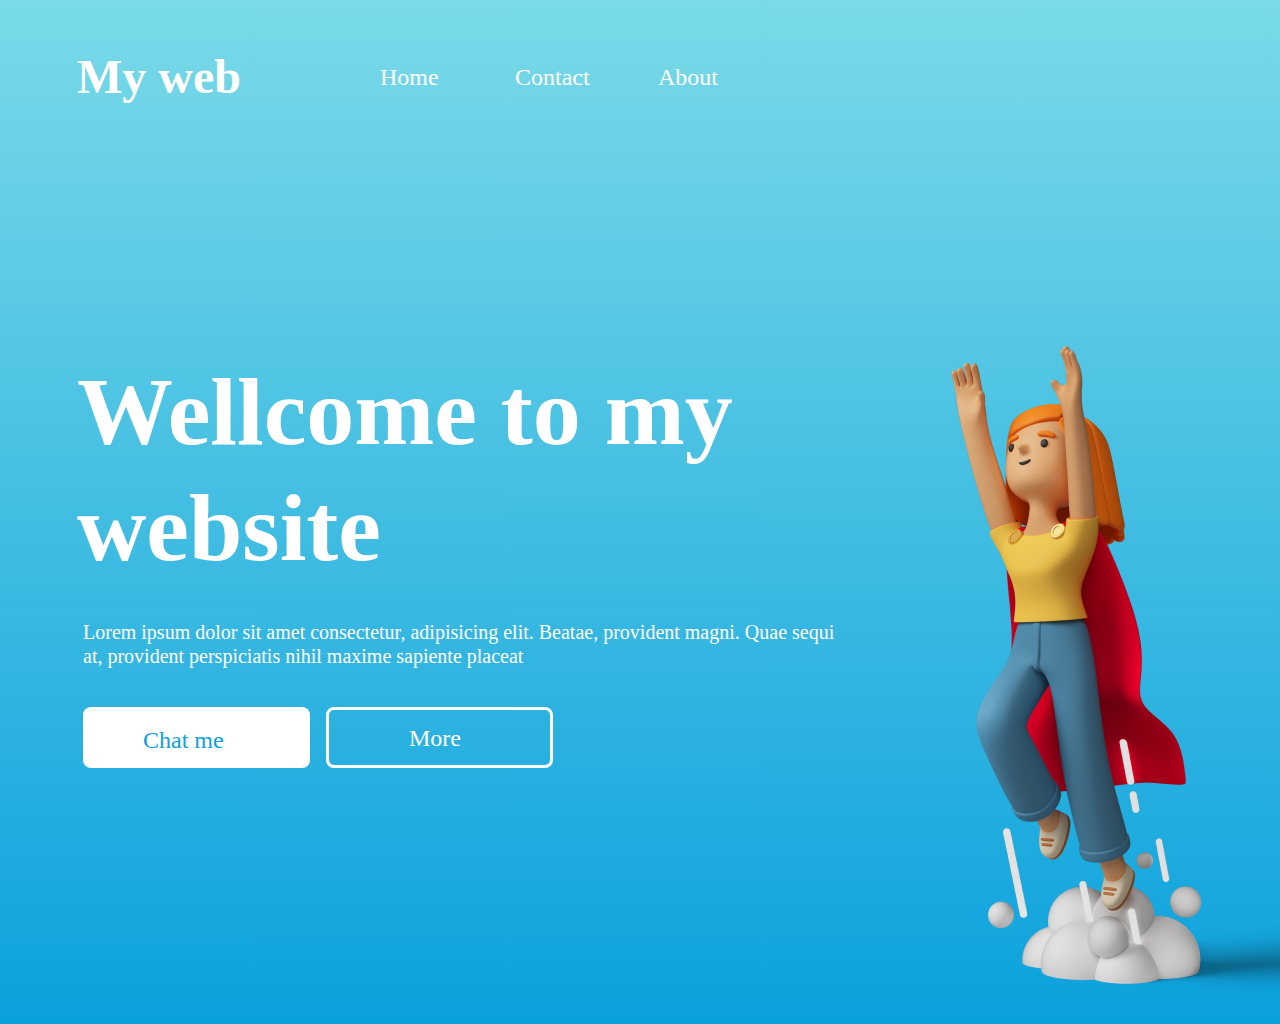
<file: Module-2/index.html>
<!DOCTYPE html>
<html lang="en">
  <head>
    <meta charset="UTF-8" />
    <meta http-equiv="X-UA-Compatible" content="IE=edge" />
    <meta name="viewport" content="width=device-width, initial-scale=1.0" />
    <link rel="stylesheet" href="style.css" />
    <title>My web</title>
  </head>
  <body>
    <div class="container">
      <div class="MyWeb">My web</div>
      <div class="home">Home</div>
      <div class="contact">Contact</div>
      <div class="about">About</div>

      <div class="wellcome">Wellcome to my website</div>
      <p class="lorem">
        Lorem ipsum dolor sit amet consectetur, adipisicing elit. Beatae,
        provident magni. Quae sequi at, provident perspiciatis nihil maxime
        sapiente placeat
      </p>
      <div class="kotak1">
        <p class="chat">Chat me</p>
      </div>
      <div class="kotak2">
        <p class="more">More</p>
      </div>
      <div class="karakter"></div>
    </div>
  </body>
</html>
</file>
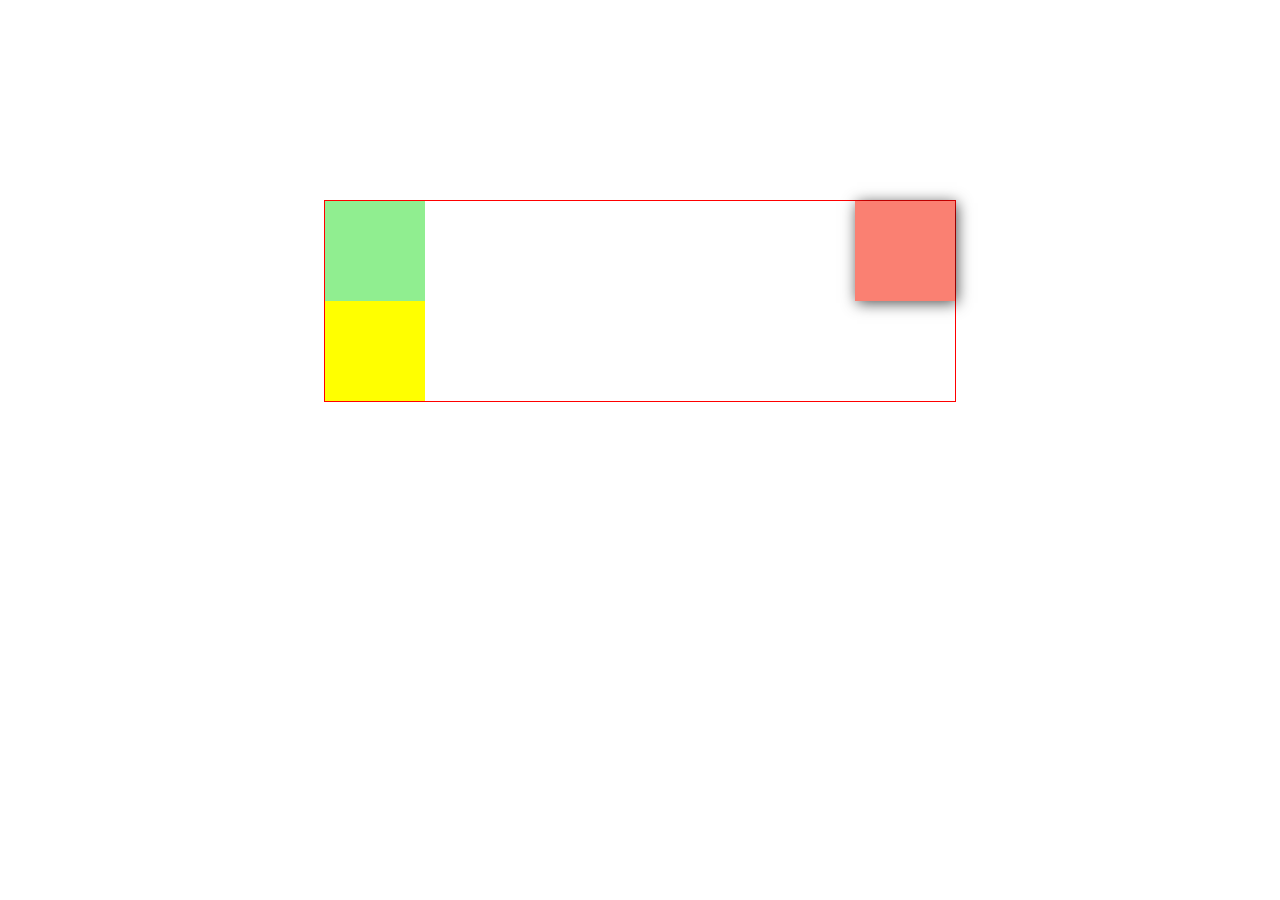
<file: Pertemuan 2/Materi/index.html>
<!DOCTYPE html>
<html lang="en">
  <head>
    <meta charset="UTF-8" />
    <meta http-equiv="X-UA-Compatible" content="IE=edge" />
    <meta name="viewport" content="width=device-width, initial-scale=1.0" />
    <title>Document</title>
    <style>
      * {
        margin: 1;
        padding: 0;
        box-sizing: border-box;
      }
      /*
      .kotak {
        width: 100%;
        height: 100px;
        background-color: red;
        padding-left: 100px;
        padding-top: 20px;
      }
      .k {
        width: 60px;
        height: 60px;
        background-color: aquamarine;
      }
      span {
        width: 50px;
        height: 50px;
        background-color: blueviolet;
        display: inline-block;
        margin-right: 30px;
        margin-top: 30px;
      } */
      .container {
        border: 1px solid red;
        width: 50%;
        margin: auto;
        margin-top: 200px;
        position: relative;
      }
      .k1 {
        width: 100px;
        height: 100px;
        background-color: lightgreen;
      }
      .k2 {
        width: 100px;
        height: 100px;
        background-color: salmon;
        position: absolute;
        top: 0;
        right: 0;
        box-shadow: 2px 2px 14px rgba(0, 0, 0, 70%);
      }
      .k3 {
        width: 100px;
        height: 100px;
        background-color: yellow;
      }
    </style>
  </head>
  <body>
    <!-- tag kosong
    block
    <div class="kotak">
      <div class="k"></div>
    </div>
  
    <span></span>
    <span></span>
    <span></span> -->
    <div class="container">
      <div class="k1"></div>
      <div class="k2"></div>
      <div class="k3"></div>
    </div>
  </body>
</html>
</file>
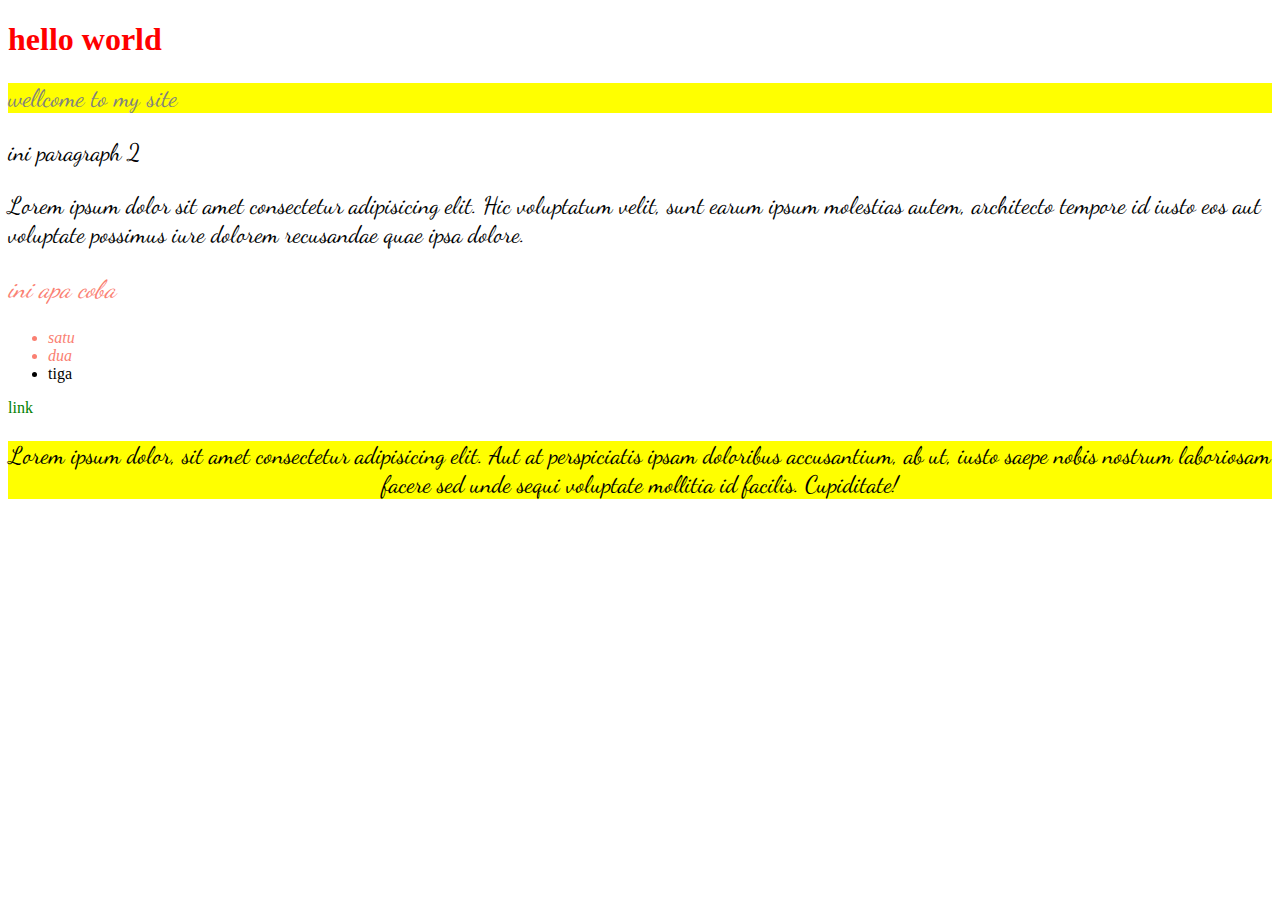
<file: Pertemuan 2/Materi/done/index.html>
<!DOCTYPE html>
<html lang="en">
  <head>
    <meta charset="UTF-8" />
    <meta http-equiv="X-UA-Compatible" content="IE=edge" />
    <meta name="viewport" content="width=device-width, initial-scale=1.0" />
    <link rel="stylesheet" type="text/css" href="latihan.css" />
    <link rel="preconnect" href="https://fonts.googleapis.com" />
    <link rel="preconnect" href="https://fonts.gstatic.com" crossorigin />
    <link
      href="https://fonts.googleapis.com/css2?family=Dancing+Script&family=Poppins:ital,wght@0,400;0,500;0,600;1,400;1,500;1,600&display=swap"
      rel="stylesheet"
    />
    <title>Latihan css</title>
    <style>
      p {
        color: grey;
        font-size: 25px;
        font-family: "Dancing Script", cursive;
      }
      .paraf {
        color: black;
        font-size: 24px;
        font-family: "Dancing Script", cursive;
      }
      #satu,
      #dua,
      .coba {
        color: salmon;
        font-style: italic;
      }
      .test {
        text-align: center;
      }
      .bg {
        background-color: yellow;
      }
      /* pseudo class */
      .bg:hover {
        background-color: blue;
        font-size: 60px;
      }
      li:active {
        font-size: 40px;
      }
    </style>
  </head>
  <body>
    <!-- metode inline -->
    <h1 style="color: red">hello world</h1>
    <!-- internal -->
    <p class="bg">wellcome to my site</p>
    <p class="paraf">ini paragraph 2</p>
    <p class="paraf">
      Lorem ipsum dolor sit amet consectetur adipisicing elit. Hic voluptatum
      velit, sunt earum ipsum molestias autem, architecto tempore id iusto eos
      aut voluptate possimus iure dolorem recusandae quae ipsa dolore.
    </p>
    <p class="coba">ini apa coba</p>
    <ul>
      <li id="satu">satu</li>
      <li id="dua">dua</li>
      <li>tiga</li>
    </ul>
    <!--eksternal-->
    <a href="#">link</a>

    <p class="paraf test bg">
      Lorem ipsum dolor, sit amet consectetur adipisicing elit. Aut at
      perspiciatis ipsam doloribus accusantium, ab ut, iusto saepe nobis nostrum
      laboriosam facere sed unde sequi voluptate mollitia id facilis.
      Cupiditate!
    </p>
  </body>
</html>
</file>
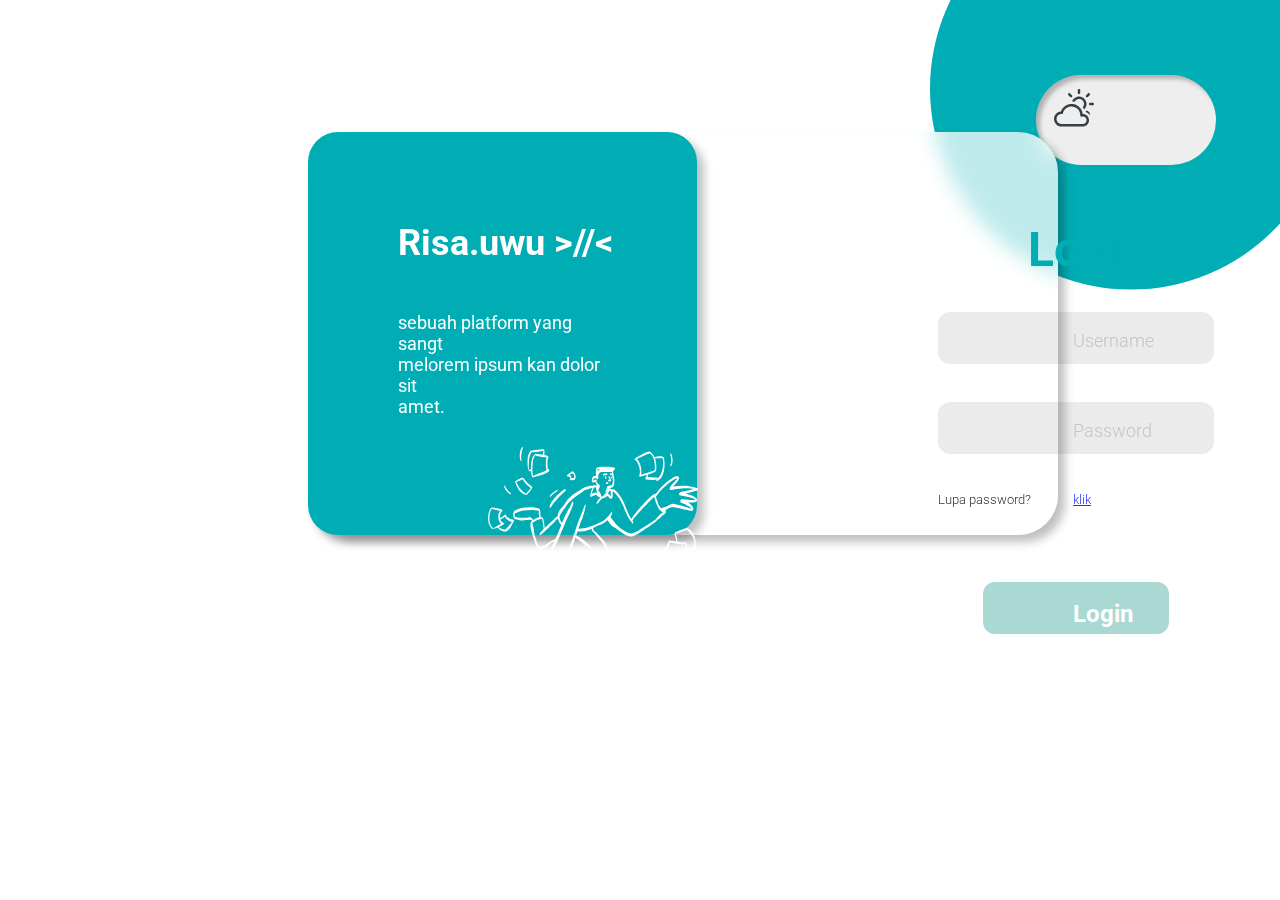
<file: Module-4/Login.html>
<!DOCTYPE html>
<html lang="en">
  <head>
    <meta charset="UTF-8" />
    <meta http-equiv="X-UA-Compatible" content="IE=edge" />
    <meta name="viewport" content="width=device-width, initial-scale=1.0" />
    <title>Study Case Dark Mode</title>

    <link rel="stylesheet" href="login-light.css" />
    <link rel="stylesheet" href="login-dark.css" />

    <link
      href="https://fonts.googleapis.com/css2?family=Roboto:wght@300;400;500;700&display=swap"
      rel="stylesheet"
    />
  </head>
  <body>
    <div class="container-circle">
      <svg
        width="350"
        height="300"
        viewBox="0 0 371 296"
        fill="none"
        xmlns="http://www.w3.org/2000/svg"
      >
        <rect y="-130" width="426" height="426" rx="213" class="svg-circle" />
      </svg>

      <div class="container-circle-1">
        <button class="btn-dark">
          <svg
            id="svg-light-id"
            class="svg-sun"
            width="41"
            height="38"
            viewBox="0 0 41 38"
            fill="none"
            xmlns="http://www.w3.org/2000/svg"
          >
            <path
              d="M17.5057 17.5C18.6664 17.4999 19.8156 17.7307 20.8862 18.179C21.9569 18.6273 22.9276 19.2841 23.742 20.1112C24.5563 20.9384 25.1979 21.9193 25.6295 22.9968C26.0611 24.0743 26.2739 25.2269 26.2557 26.3875C26.2527 26.5797 26.2941 26.7699 26.3767 26.9434C26.4592 27.117 26.5807 27.2692 26.7316 27.3882C26.8825 27.5072 27.0588 27.5897 27.2468 27.6295C27.4348 27.6693 27.6295 27.6652 27.8157 27.6175C28.37 27.4755 28.9494 27.462 29.5098 27.5779C30.0702 27.6939 30.5966 27.9364 31.049 28.2868C31.5014 28.6372 31.8678 29.0863 32.1203 29.5998C32.3727 30.1133 32.5045 30.6778 32.5057 31.25C32.5057 32.2446 32.1106 33.1984 31.4073 33.9016C30.7041 34.6049 29.7502 35 28.7557 35H7.50567C6.84093 34.9962 6.1836 34.86 5.57215 34.5991C4.9607 34.3383 4.40739 33.9582 3.9446 33.481C3.48181 33.0038 3.11882 32.4391 2.87686 31.8199C2.63491 31.2008 2.51885 30.5396 2.53547 29.8751C2.55209 29.2105 2.70106 28.5559 2.97367 27.9497C3.24628 27.3434 3.63704 26.7975 4.12311 26.3441C4.60919 25.8906 5.1808 25.5386 5.80453 25.3087C6.42826 25.0787 7.09157 24.9755 7.75567 25.005C8.04373 25.0198 8.32805 24.9346 8.56042 24.7637C8.7928 24.5928 8.95894 24.3469 9.03067 24.0675C9.51559 22.1883 10.6112 20.5235 12.1452 19.3347C13.6793 18.1459 15.5649 17.5005 17.5057 17.5ZM28.6882 25C28.4069 22.4653 27.2728 20.1015 25.4718 18.2959C23.6708 16.4904 21.3098 15.3503 18.7759 15.0626C16.242 14.7749 13.6855 15.3567 11.5256 16.7126C9.36564 18.0684 7.73049 20.1179 6.88817 22.525C4.95802 22.683 3.1638 23.5814 1.88108 25.0323C0.59836 26.4832 -0.0734146 28.374 0.0063742 30.309C0.086163 32.244 0.91133 34.0731 2.30915 35.4134C3.70696 36.7538 5.56907 37.5015 7.50567 37.5H28.7557C30.4133 37.5 32.003 36.8415 33.1751 35.6694C34.3472 34.4973 35.0057 32.9076 35.0057 31.25C35.0057 29.5924 34.3472 28.0027 33.1751 26.8306C32.003 25.6585 30.4133 25 28.7557 25H28.6882Z"
              fill="#393E46"
            />
            <path
              d="M26.2556 1.25C26.2556 0.918479 26.1239 0.600537 25.8895 0.366116C25.6551 0.131696 25.3372 0 25.0056 0C24.6741 0 24.3562 0.131696 24.1217 0.366116C23.8873 0.600537 23.7556 0.918479 23.7556 1.25V3.75C23.7556 4.08152 23.8873 4.39946 24.1217 4.63388C24.3562 4.8683 24.6741 5 25.0056 5C25.3372 5 25.6551 4.8683 25.8895 4.63388C26.1239 4.39946 26.2556 4.08152 26.2556 3.75V1.25ZM35.6131 6.16C35.7325 6.04469 35.8277 5.90676 35.8933 5.75426C35.9588 5.60175 35.9933 5.43773 35.9947 5.27175C35.9961 5.10578 35.9645 4.94118 35.9017 4.78756C35.8388 4.63394 35.746 4.49437 35.6286 4.37701C35.5113 4.25964 35.3717 4.16682 35.2181 4.10397C35.0645 4.04112 34.8999 4.00949 34.7339 4.01094C34.5679 4.01238 34.4039 4.04686 34.2514 4.11237C34.0989 4.17788 33.9609 4.27311 33.8456 4.3925L32.0756 6.16C31.8409 6.39472 31.7091 6.71306 31.7091 7.045C31.7091 7.37694 31.8409 7.69528 32.0756 7.93C32.3103 8.16472 32.6287 8.29658 32.9606 8.29658C33.2926 8.29658 33.6109 8.16472 33.8456 7.93L35.6131 6.16ZM16.1656 4.3925C15.9299 4.1648 15.6141 4.03881 15.2864 4.04166C14.9586 4.04451 14.6451 4.17597 14.4134 4.40773C14.1816 4.63949 14.0501 4.953 14.0473 5.28075C14.0444 5.60849 14.1704 5.92425 14.3981 6.16L16.1656 7.93C16.2819 8.04622 16.4198 8.13841 16.5717 8.20131C16.7235 8.26421 16.8863 8.29658 17.0506 8.29658C17.215 8.29658 17.3777 8.26421 17.5296 8.20131C17.6814 8.13841 17.8194 8.04622 17.9356 7.93C18.0519 7.81378 18.144 7.67581 18.2069 7.52396C18.2698 7.37211 18.3022 7.20936 18.3022 7.045C18.3022 6.88064 18.2698 6.71789 18.2069 6.56604C18.144 6.41419 18.0519 6.27622 17.9356 6.16L16.1656 4.3925ZM20.5006 12.8275C20.8113 12.1836 21.2565 11.6138 21.8062 11.1566C22.3558 10.6994 22.9971 10.3653 23.6868 10.177C24.3765 9.98873 25.0986 9.95052 25.8043 10.065C26.51 10.1795 27.183 10.444 27.7778 10.8406C28.3727 11.2373 28.8755 11.7569 29.2524 12.3644C29.6294 12.9719 29.8716 13.6532 29.9629 14.3623C30.0541 15.0714 29.9922 15.7919 29.7814 16.475C29.5705 17.1582 29.2156 17.7882 28.7406 18.3225C29.2381 19.025 29.6706 19.7775 30.0306 20.5675C30.8779 19.802 31.5391 18.8532 31.964 17.7933C32.3889 16.7335 32.5662 15.5906 32.4823 14.4518C32.3985 13.3131 32.0557 12.2085 31.4802 11.2223C30.9047 10.2361 30.1115 9.39435 29.1613 8.7612C28.2111 8.12804 27.1289 7.72021 25.9971 7.5688C24.8653 7.41738 23.714 7.52638 22.6307 7.88749C21.5475 8.24859 20.561 8.85226 19.7465 9.65248C18.9319 10.4527 18.3109 11.4283 17.9306 12.505C18.8106 12.5325 19.6706 12.6425 20.5006 12.8275ZM31.7106 23.0125C33.2106 23.55 34.5231 24.4875 35.5156 25.6925C35.6517 25.5823 35.7632 25.4447 35.8427 25.2886C35.9222 25.1326 35.968 24.9616 35.9772 24.7867C35.9864 24.6118 35.9588 24.4369 35.896 24.2734C35.8333 24.1099 35.7369 23.9614 35.6131 23.8375L33.8456 22.07C33.6674 21.8907 33.4391 21.7697 33.1907 21.7229C32.9423 21.6761 32.6856 21.7056 32.4543 21.8077C32.2231 21.9098 32.0282 22.0796 31.8955 22.2947C31.7627 22.5098 31.6982 22.76 31.7106 23.0125ZM36.2556 13.75C35.9241 13.75 35.6062 13.8817 35.3717 14.1161C35.1373 14.3505 35.0056 14.6685 35.0056 15C35.0056 15.3315 35.1373 15.6495 35.3717 15.8839C35.6062 16.1183 35.9241 16.25 36.2556 16.25H38.7556C39.0872 16.25 39.4051 16.1183 39.6395 15.8839C39.8739 15.6495 40.0056 15.3315 40.0056 15C40.0056 14.6685 39.8739 14.3505 39.6395 14.1161C39.4051 13.8817 39.0872 13.75 38.7556 13.75H36.2556Z"
              fill="#393E46"
            />
          </svg>
        </button>

        <button class="btn-light">
          <svg
            class="svg-dark"
            id="svg-dark-id"
            width="40"
            height="41"
            viewBox="0 0 40 41"
            fill="none"
            xmlns="http://www.w3.org/2000/svg"
          >
            <path
              d="M15.0014 0.693367C15.2454 0.989925 15.3949 1.35286 15.4306 1.73527C15.4662 2.11768 15.3864 2.502 15.2014 2.83856C13.7559 5.49249 13.001 8.4673 13.0062 11.4893C13.0062 21.5427 21.2019 29.6835 31.3028 29.6835C32.6204 29.6835 33.9031 29.546 35.1357 29.2834C35.5135 29.2016 35.9071 29.2329 36.2673 29.3734C36.6274 29.5139 36.9382 29.7574 37.1609 30.0735C37.3958 30.4022 37.5157 30.7993 37.5016 31.203C37.4876 31.6068 37.3406 31.9947 37.0833 32.3062C35.1224 34.715 32.6486 36.6559 29.8423 37.9872C27.036 39.3185 23.968 40.0068 20.8619 40.0019C9.33584 40.0019 0 30.7161 0 19.275C0 10.6643 5.28548 3.2786 12.8112 0.148318C13.186 -0.0101164 13.6022 -0.0426344 13.9971 0.055649C14.3921 0.153932 14.7445 0.37771 15.0014 0.693367ZM12.1461 3.2761C9.25234 4.82831 6.83321 7.13555 5.14579 9.95261C3.45838 12.7697 2.56573 15.9913 2.56273 19.275C2.56273 29.326 10.761 37.4667 20.8619 37.4667C23.2807 37.4709 25.6764 36.9953 27.9101 36.0674C30.1439 35.1396 32.1715 33.7779 33.8756 32.0612C33.033 32.1662 32.1754 32.2187 31.3028 32.2187C19.7768 32.2187 10.4434 22.9329 10.4434 11.4918C10.4434 8.57408 11.0485 5.79633 12.1461 3.2761Z"
              fill="#EEEEEE"
            />
            <path
              d="M26.9875 7.86898C27.0233 7.76071 27.0924 7.66649 27.1849 7.5997C27.2773 7.53292 27.3885 7.49698 27.5025 7.49698C27.6166 7.49698 27.7277 7.53292 27.8202 7.5997C27.9127 7.66649 27.9817 7.76071 28.0176 7.86898L28.9852 10.7742C29.4177 12.0694 30.4328 13.0845 31.7279 13.517L34.6332 14.4846C34.7414 14.5204 34.8357 14.5895 34.9024 14.682C34.9692 14.7744 35.0052 14.8856 35.0052 14.9996C35.0052 15.1137 34.9692 15.2248 34.9024 15.3173C34.8357 15.4098 34.7414 15.4788 34.6332 15.5147L31.7279 16.4823C31.0892 16.6951 30.5088 17.0537 30.0327 17.5298C29.5566 18.0059 29.198 18.5863 28.9852 19.225L28.0176 22.1303C27.9817 22.2385 27.9127 22.3328 27.8202 22.3995C27.7277 22.4663 27.6166 22.5023 27.5025 22.5023C27.3885 22.5023 27.2773 22.4663 27.1849 22.3995C27.0924 22.3328 27.0233 22.2385 26.9875 22.1303L26.0199 19.225C25.8071 18.5863 25.4484 18.0059 24.9724 17.5298C24.4963 17.0537 23.9159 16.6951 23.2771 16.4823L20.3719 15.5147C20.2636 15.4788 20.1694 15.4098 20.1026 15.3173C20.0358 15.2248 19.9999 15.1137 19.9999 14.9996C19.9999 14.8856 20.0358 14.7744 20.1026 14.682C20.1694 14.5895 20.2636 14.5204 20.3719 14.4846L23.2771 13.517C23.9159 13.3042 24.4963 12.9455 24.9724 12.4695C25.4484 11.9934 25.8071 11.413 26.0199 10.7742L26.9875 7.86898ZM34.6607 0.245793C34.6853 0.174602 34.7316 0.112871 34.793 0.0691808C34.8544 0.0254911 34.9279 0.00201416 35.0032 0.00201416C35.0785 0.00201416 35.152 0.0254911 35.2134 0.0691808C35.2748 0.112871 35.321 0.174602 35.3457 0.245793L35.9908 2.18097C36.2783 3.04605 36.9559 3.72361 37.821 4.01113L39.7561 4.65619C39.8273 4.68087 39.8891 4.72712 39.9327 4.78851C39.9764 4.8499 39.9999 4.92337 39.9999 4.99872C39.9999 5.07407 39.9764 5.14754 39.9327 5.20893C39.8891 5.27032 39.8273 5.31657 39.7561 5.34125L37.821 5.98631C37.3946 6.12813 37.0073 6.36739 36.6896 6.68508C36.3719 7.00277 36.1326 7.39016 35.9908 7.81648L35.3457 9.75165C35.321 9.82284 35.2748 9.88457 35.2134 9.92826C35.152 9.97195 35.0785 9.99543 35.0032 9.99543C34.9279 9.99543 34.8544 9.97195 34.793 9.92826C34.7316 9.88457 34.6853 9.82284 34.6607 9.75165L34.0156 7.81648C33.8738 7.39016 33.6345 7.00277 33.3168 6.68508C32.9991 6.36739 32.6118 6.12813 32.1854 5.98631L30.2503 5.34125C30.1791 5.31657 30.1173 5.27032 30.0737 5.20893C30.03 5.14754 30.0065 5.07407 30.0065 4.99872C30.0065 4.92337 30.03 4.8499 30.0737 4.78851C30.1173 4.72712 30.1791 4.68087 30.2503 4.65619L32.1854 4.01113C33.0505 3.72361 33.7281 3.04605 34.0156 2.18097L34.6607 0.248293V0.245793Z"
              fill="#EEEEEE"
            />
          </svg>
        </button>
      </div>
    </div>
    <div class="login_form">
      <p class="textLogin">Login</p>
      <div class="box_username">
        <p class="username">Username</p>
      </div>
      <div class="box_password">
        <p class="password">Password</p>
      </div>
      <p class="lupa">Lupa password?</p>
      <p class="klik">klik</p>
      <div class="tombol_login">
        <p class="login">Login</p>
      </div>
      <div class="box1">
        <p class="risa">Risa.uwu >//<</p>
        <p class="lorem">
          sebuah platform yang sangt <br />
          melorem ipsum kan dolor sit <br />
          amet.
        </p>
        <div class="svg-person">
          <svg
            width="210"
            height="166"
            viewBox="0 0 210 166"
            fill="none"
            xmlns="http://www.w3.org/2000/svg"
          >
            <path
              fill-rule="evenodd"
              clip-rule="evenodd"
              d="M196.422 44.204C195.878 44.3173 195.354 44.4924 194.807 44.5962C194.157 44.7191 193.507 44.8319 192.853 44.9266C192.414 44.99 192.017 45.0901 191.728 45.4559C191.191 46.1373 190.65 47.3125 191.39 48.0359C191.738 48.3756 192.347 48.2686 192.794 48.41C193.292 48.5676 193.756 48.7426 194.278 48.8104C196.71 49.1255 199.13 49.7117 201.51 50.2955C202.596 50.5618 203.68 50.93 204.718 51.3455C205.249 51.5581 205.769 51.806 206.244 52.1264C206.651 52.4003 207.114 52.6702 207.442 53.038C206.14 53.2584 204.679 53.2842 203.377 53.0638C202.724 52.9533 202.067 52.9843 201.408 52.9346C200.748 52.8848 200.088 52.8381 199.429 52.7802C198.789 52.7239 198.154 52.6533 197.519 52.5584C197.284 52.5234 197.046 52.4886 196.808 52.5194C196.669 52.5373 196.582 52.5793 196.456 52.5507C196.35 52.5266 196.236 52.4439 196.13 52.4084C195.643 52.2461 195.122 52.2776 194.617 52.2485C194.238 52.2268 193.834 52.1135 193.455 52.197C192.789 52.3436 192.485 53.2769 192.332 53.8491C192.236 54.2095 192.313 54.6577 192.43 55.0139C192.564 55.4227 192.811 55.4151 193.141 55.6005C193.613 55.8656 194.028 56.1556 194.537 56.3625C194.963 56.536 195.4 56.6865 195.822 56.8711C196.751 57.2769 197.759 57.629 198.634 58.1411C199.109 58.419 199.558 58.6967 200.056 58.9374C200.504 59.154 200.936 59.4016 201.346 59.6847C202.181 60.2621 202.908 60.9801 203.527 61.7819C203.24 61.7819 203.005 61.8189 202.73 61.7218C202.392 61.6029 202.076 61.4281 201.734 61.3203C201.081 61.115 200.442 60.9216 199.797 60.6875C199.153 60.4534 198.493 60.2215 197.836 60.0278C197.499 59.9285 197.158 59.8843 196.816 59.8114C196.514 59.7469 196.247 59.6119 195.962 59.4979C194.594 58.9503 193.13 58.6869 191.715 58.2915C190.337 57.9066 188.974 57.507 187.568 57.2361C186.913 57.1098 186.256 56.9907 185.595 56.9002C184.948 56.8116 184.385 56.9008 183.759 57.0662C183.101 57.2405 182.504 57.4016 181.875 57.6775C181.426 57.8746 180.76 58.0472 180.41 58.3872C180.201 58.5909 180.064 58.7924 179.797 58.9409C179.594 59.0541 179.374 59.1329 179.157 59.2116C178.663 59.3901 178.196 59.6246 177.706 59.8092C177.397 59.9253 177.077 60.017 176.746 60.0381C176.431 60.0584 176.32 60.1346 176.037 60.2724C175.594 60.4874 175.108 60.5883 174.641 60.7351C174.175 60.8815 173.646 61.2681 173.142 61.0919C172.652 60.9205 172.339 60.2919 172.047 59.9019C171.278 58.8763 170.617 57.8603 170.189 56.6471C169.736 55.3604 169.303 54.0665 168.864 52.7748C168.636 52.1031 168.407 51.4318 168.174 50.7617C168.045 50.3897 167.777 49.9895 168.069 49.646C168.408 49.2476 168.529 48.6199 168.879 48.1737C169.227 47.7304 169.62 47.3228 169.989 46.8969C170.205 46.6483 170.416 46.3947 170.608 46.1272C170.765 45.908 170.882 45.6395 171.056 45.436C171.215 45.2512 171.449 45.1424 171.623 44.9717C171.812 44.7861 171.981 44.566 172.154 44.3655C172.61 43.839 173.043 43.2808 173.529 42.782C173.93 42.37 174.389 42.0035 174.801 41.5977C175.693 40.7191 176.641 39.899 177.567 39.0555C178.467 38.2342 179.389 37.4393 180.265 36.5984C181.089 35.8081 182.078 35.169 183.001 34.5083C184.013 33.7844 184.983 33.0204 186.072 32.41C187.114 31.8258 188.164 31.6498 189.327 31.4767C189.212 31.7019 189.13 31.9404 188.978 32.1439C188.753 32.4442 188.458 32.7123 188.203 32.9884C187.685 33.5501 187.165 34.109 186.641 34.6652C185.621 35.7478 184.553 36.7867 183.564 37.897C182.775 38.7818 182.163 39.6848 181.837 40.8343C181.665 41.4403 181.58 42.0906 181.949 42.6475C182.231 43.0732 182.695 43.0403 183.162 42.9986C184.368 42.891 185.564 42.4818 186.757 42.2694C188.084 42.0333 189.44 41.9752 190.779 41.833C191.451 41.7616 192.114 41.5772 192.787 41.5267C193.09 41.504 193.389 41.5655 193.692 41.5404C193.993 41.5153 194.295 41.4421 194.592 41.3872C195.216 41.2717 195.783 41.206 196.415 41.29C197.043 41.3733 197.643 41.3081 198.271 41.2566C199.598 41.1476 200.958 41.2904 202.278 41.433C203.541 41.5696 204.794 41.7214 206.028 42.0217C204.735 42.3495 203.446 42.6855 202.146 42.9843C200.82 43.2892 199.45 43.4943 198.148 43.8877C197.581 44.0589 196.998 44.0836 196.422 44.204ZM94.1327 71.5009C94.2741 70.9883 94.4175 70.4375 94.5975 69.9259C94.6389 69.8078 94.7028 69.7159 94.7698 69.6284C94.6477 69.8311 94.5617 70.0324 94.4794 70.3045C94.3589 70.7019 94.2482 71.1021 94.1327 71.5009ZM93.8496 72.0252C93.8791 71.9606 93.9114 71.8973 93.9469 71.8353C93.9114 71.8973 93.8791 71.9606 93.8496 72.0252ZM93.7461 72.279C93.7686 72.216 93.7935 72.1537 93.8199 72.0922C93.7935 72.1537 93.7684 72.216 93.7461 72.279ZM94.1047 71.5988C94.0557 71.6618 94.0124 71.7274 93.9719 71.7941C94.0124 71.7272 94.0555 71.6616 94.1047 71.5986V71.5988ZM173.202 66.8162C172.687 67.1436 172.186 67.3505 171.763 67.804C170.812 68.826 169.787 69.7933 168.871 70.8465C168.503 71.2694 168.317 71.7935 167.906 72.1871C167.438 72.6343 166.868 72.9825 166.339 73.3511C165.165 74.1696 164.002 75.0544 162.763 75.7724C162.485 75.9333 162.203 76.1002 161.917 76.2444C161.728 76.3391 161.49 76.39 161.325 76.5241C161.168 76.6518 161.104 76.8411 160.933 76.9652C160.807 77.0569 160.655 77.1317 160.523 77.2153C159.436 77.9013 158.341 78.5756 157.24 79.2389C156.164 79.8872 155.088 80.5442 154.035 81.229C153.475 81.593 152.946 82.002 152.384 82.361C151.926 82.6536 151.447 82.9135 150.998 83.2197C150.522 83.5443 150.077 83.8768 149.556 84.1311C149.051 84.3771 148.527 84.5808 148.025 84.8314C147.729 84.9788 147.461 85.1582 147.18 85.3279C146.995 85.4387 146.841 85.4225 146.64 85.4908C146.056 85.6903 145.532 86.0358 144.935 86.22C142.458 86.9852 140.063 85.8934 137.904 84.7325C136.816 84.1474 135.825 83.3981 134.783 82.7387C134.327 82.4505 133.758 82.241 133.341 81.9025C133.131 81.732 133.05 81.5526 132.805 81.4184C132.583 81.297 132.38 81.1753 132.18 81.0198C131.191 80.2528 130.268 79.4653 129.386 78.5772C128.904 78.0922 128.423 77.6057 127.953 77.1095C127.585 76.7206 127.299 76.2482 126.959 75.8311C126.142 74.8284 125.349 73.811 124.561 72.7854C124.179 72.2878 123.801 71.7865 123.417 71.2895C123.161 70.9579 122.776 70.6305 122.688 70.2012C122.607 69.8064 122.839 69.4287 123.03 69.1031C123.318 68.6128 123.593 68.1254 123.786 67.5886C124.076 66.781 124.519 65.2341 123.633 64.6549C123.307 65.1946 122.895 65.6745 122.543 66.1968C122.19 66.723 122.037 67.3877 121.613 67.8563C121.167 68.3484 120.573 68.7053 120.106 69.1848C119.64 69.663 119.213 70.1778 118.762 70.6697C118.289 71.1844 117.787 71.6712 117.289 72.1619C116.822 72.6233 116.287 72.9941 115.761 73.3863C115.209 73.7969 114.641 74.1625 114.049 74.5107C113.793 74.6611 113.529 74.8465 113.249 74.9471C112.95 75.054 112.687 75.1184 112.4 75.2668C111.23 75.8705 110.05 76.4497 108.862 77.017C108.543 77.1693 108.207 77.381 107.865 77.4655C107.733 77.4979 107.658 77.4685 107.513 77.5146C107.361 77.563 107.209 77.6485 107.063 77.7129C106.453 77.9813 105.831 78.1881 105.199 78.3992C103.885 78.8379 102.551 79.2385 101.251 79.7177C100.035 80.1664 98.8518 80.6518 97.5983 80.9995C96.3633 81.342 95.0589 81.3991 93.7874 81.5234C93.4456 81.5568 93.0445 81.5218 92.7161 81.6169C92.4215 81.7022 92.2583 81.7649 91.9373 81.7392C91.3694 81.6938 90.8388 81.8015 90.2754 81.8878C91.1332 80.2042 91.5787 78.2868 92.1999 76.5036C92.364 76.032 92.5635 75.5918 92.7 75.1122C92.8216 74.6834 92.9988 74.2719 93.212 73.8806C93.4722 73.4034 93.552 72.8511 93.7257 72.3391C93.5907 72.7415 93.5174 73.1699 93.389 73.5733C93.5673 73.2344 93.7588 72.9022 93.929 72.5587C94.1065 72.2 94.1043 71.9862 94.1065 71.6003C94.5675 71.6533 94.5849 71.1806 94.6559 70.8437C94.764 70.3313 94.8779 69.8203 94.9884 69.3087C95.0445 69.1906 95.0253 68.9967 95.0549 68.868C95.09 68.7158 95.1484 68.57 95.2005 68.4234C95.6026 67.2873 96.0447 66.1704 96.3367 64.999C96.6587 63.7073 96.9406 62.4037 97.2302 61.1044C97.384 60.4146 97.5881 59.7119 97.6551 59.0074C97.6872 58.6698 97.8598 57.5808 97.3802 57.4291C97.0098 57.3117 96.6126 58.4377 96.5161 58.6855C96.2811 59.288 96.0591 59.8951 95.8352 60.5018C95.6352 61.0442 95.4802 61.5924 95.2571 62.1268C95.0315 62.6671 94.9525 63.23 94.7526 63.7781C94.6354 64.1004 94.4466 64.3373 94.3174 64.6454C94.2232 64.8703 94.1885 65.1146 94.1113 65.3451C93.9511 65.8231 93.7028 66.2901 93.522 66.7657C93.291 67.3732 93.0064 67.9582 92.7528 68.5565C92.521 69.1037 92.3888 69.6805 92.1709 70.2291C91.9617 70.756 91.6369 71.2266 91.4285 71.7583C91.1997 72.3425 90.9914 72.9346 90.7652 73.5198C90.2982 74.7274 89.825 75.9258 89.459 77.1685C89.3674 77.4794 89.2114 77.7847 89.1352 78.0618C89.0662 78.3128 88.9429 78.5117 88.844 78.7616C88.6664 79.2097 88.5924 79.7137 88.5024 80.1857V80.1859L88.5294 80.033C88.3424 80.0407 88.1422 80.0813 88.0119 79.9146C87.8635 79.7251 87.905 79.3573 87.8771 79.1297C87.6574 79.1584 87.7432 79.2572 87.7671 79.4554C87.7793 79.5574 87.7917 79.6596 87.8038 79.7617L87.8962 80.5277C87.9662 80.4865 88.1136 80.2484 88.1737 80.2418C88.2655 80.2317 88.3654 80.4799 88.4081 80.6028C88.3925 80.6482 88.3736 80.6934 88.3498 80.7391C88.2916 80.8523 88.2361 80.9314 88.1918 81.0546C88.1093 81.2843 88.0468 81.518 87.9297 81.7346C87.8725 81.8406 87.8072 81.9423 87.729 82.0342C87.6706 82.1026 87.4797 82.2158 87.4478 82.2878C87.3678 82.4678 87.4897 82.9171 87.4783 83.127C87.4637 83.3995 87.42 83.6913 87.3004 83.9403C87.2501 84.0447 87.1589 84.108 87.1118 84.1981C87.0456 84.3252 87.0424 84.3908 87.0271 84.5555C86.9728 85.1425 86.7474 85.6923 86.5437 86.2397C86.3153 86.8543 86.137 87.4856 85.9293 88.1072C85.733 88.6954 85.4819 89.261 85.2742 89.8448C85.0324 90.5243 84.817 91.2131 84.5906 91.8974C84.4212 92.4099 84.1619 92.8652 83.9802 93.3693C83.7938 93.8852 83.5313 94.3491 83.4407 94.8855C83.3404 95.4793 83.0268 96.0734 82.8006 96.6291C82.6117 97.0934 82.2203 97.5869 82.1425 98.0814C82.106 98.3135 82.1637 98.5303 82.0871 98.761C82.0204 98.9611 81.8932 99.1318 81.8084 99.3233C81.6919 99.5869 81.7786 99.8309 81.6985 100.1C81.6288 100.335 81.4699 100.499 81.3416 100.7C81.1156 101.053 81.1922 101.462 80.9596 101.831C80.6318 102.351 80.5157 102.933 80.34 103.524C80.2534 103.814 80.1896 104.112 80.112 104.405C80.0812 104.521 80.0657 104.753 80.0038 104.86C79.9263 104.995 79.7938 104.942 79.7268 105.02C79.6687 105.087 79.656 105.305 79.6304 105.392C79.5494 105.666 79.4333 105.932 79.3214 106.196C79.081 106.763 78.8046 107.314 78.5965 107.893C78.3789 108.5 78.1602 109.106 77.9422 109.712C77.8387 110 77.7377 110.289 77.6258 110.575C77.5161 110.855 77.401 110.94 77.2169 111.154C77.0355 111.365 76.9605 111.66 76.7908 111.883C76.6312 112.093 76.5237 112.247 76.4538 112.507C76.3226 112.998 76.2256 113.49 76.0204 113.959C75.5013 115.144 74.8544 116.271 74.3335 117.457C73.7878 118.7 73.2697 119.956 72.7969 121.229C72.3533 122.423 72.0696 123.662 71.6158 124.852C71.1667 126.03 70.7807 127.226 70.3381 128.408C69.8787 129.635 69.4167 130.86 69.0051 132.104C68.8567 132.553 68.757 132.999 68.6608 133.451C68.6908 133.247 68.7195 133.048 68.7538 132.861C68.3157 133.592 67.9132 134.387 68.1055 135.262C68.2252 135.094 68.3161 134.903 68.3889 134.7C68.3612 134.805 68.3303 134.907 68.2876 134.997C68.1649 135.257 68.0496 135.455 67.966 135.744C67.7815 136.381 67.5944 137.019 67.4129 137.657C67.3253 137.965 67.2435 138.276 67.1408 138.579C67.0494 138.848 66.8511 139.082 66.7673 139.345C66.6736 139.639 66.7057 140 66.6333 140.307C66.5698 140.576 66.4771 140.839 66.3382 141.08C66.2307 141.267 66.0765 141.43 65.9911 141.63C65.8872 141.873 65.9499 142.114 65.9215 142.37C65.886 142.689 65.7715 142.993 65.7278 143.31C65.6857 143.615 65.8288 143.805 65.8832 144.096C65.9401 144.402 65.8248 144.603 65.7336 144.881C65.6558 145.118 65.6109 145.371 65.5549 145.613C65.5307 145.717 65.5138 146.042 65.44 146.112C65.3861 146.162 65.0763 146.17 64.9983 146.184C64.7065 146.234 64.415 146.291 64.1176 146.291C63.493 146.291 62.8533 146.2 62.2329 146.134C60.9773 146 59.7144 145.802 58.5103 145.413C57.3687 145.045 56.2177 144.507 55.1582 143.945C54.09 143.379 53.1424 142.603 52.2497 141.796C51.7652 141.357 51.3038 140.894 50.8422 140.431C50.6202 140.209 50.3987 139.987 50.1739 139.767C49.9948 139.592 49.7626 139.425 49.7446 139.154C49.7243 138.849 49.9453 138.499 50.053 138.224C50.1494 137.978 50.2441 137.731 50.3377 137.484C50.5667 136.88 50.7915 136.275 51.0167 135.67C51.4835 134.417 51.9471 133.164 52.4145 131.911C52.8847 130.651 53.3674 129.418 53.9356 128.2C54.4796 127.032 54.9745 125.856 55.4265 124.65C55.8534 123.512 56.3615 122.414 56.8454 121.3C57.1052 120.701 57.3511 120.096 57.5502 119.474C57.7166 118.954 57.8403 118.463 58.0936 117.974C58.2566 117.66 58.3896 117.352 58.4886 117.012C58.5742 116.717 58.6224 116.465 58.8137 116.226C59.2177 115.723 59.4429 115.154 59.6506 114.548C60.0553 113.367 60.5245 112.173 61.091 111.06C61.6649 109.931 62.3003 108.848 62.8233 107.694C63.3496 106.533 64.0657 105.489 64.5583 104.31C65.5742 101.877 66.975 99.6376 68.0047 97.2115C69.0189 94.8219 70.2268 92.5259 71.2627 90.146C71.8041 88.9024 72.3261 87.6507 72.8195 86.3873C73.0547 85.7842 73.2874 85.1803 73.531 84.5806C73.7509 84.0394 74.1313 83.6244 74.2877 83.0655C74.4478 82.4933 74.7042 82.0529 74.9761 81.5375C75.2565 81.0058 75.4016 80.3642 75.6232 79.804C76.1079 78.5798 76.6144 77.3631 77.1327 76.1525C77.6657 74.9074 78.2344 73.6799 78.7878 72.4441C78.9967 71.9769 79.1138 71.4744 79.329 71.0104C79.4361 70.7797 79.6534 70.5837 79.7493 70.3627C79.7938 70.2603 79.7832 70.1177 79.8201 70.0079C79.8698 69.8609 79.9624 69.7135 80.0308 69.5741C80.5859 68.4413 81.2006 67.3523 81.7066 66.1959C82.2239 65.0135 82.7529 63.8324 83.2078 62.6245C83.6572 61.431 84.2257 60.3056 84.6121 59.0865C84.7962 58.5053 84.98 57.9215 85.1208 57.3282C85.2437 56.8108 85.4751 56.0478 85.3578 55.5166C85.2856 55.1896 84.9044 54.5234 84.5182 54.8248C84.1629 55.1024 83.949 55.6522 83.7549 56.0427C83.4631 56.63 83.1537 57.2101 82.9035 57.8169C82.7041 58.3015 82.5245 58.7687 82.2482 59.2166C81.5826 60.2965 81.0531 61.4271 80.4537 62.5441C80.318 62.7969 80.1585 63.0064 79.9741 63.2234C79.7952 63.4338 79.8459 63.5345 79.7726 63.8012C79.6418 64.2788 79.2436 64.6639 79.0417 65.1152C78.7732 65.7163 78.5406 66.282 78.2045 66.8524C77.9153 67.3433 77.649 67.8402 77.4096 68.3572C76.863 69.5379 76.3377 70.7285 75.8081 71.917C75.5271 72.5471 75.2544 73.1822 74.9462 73.7996C74.8105 74.0708 74.678 74.3461 74.5312 74.6112C74.4359 74.7836 74.2627 74.9243 74.1821 75.0995C74.0904 75.2984 74.1911 75.4663 74.1129 75.6602C74.0223 75.8852 73.9236 75.9767 73.7267 75.8452C73.287 75.552 73.1993 74.9241 72.9635 74.4763C72.4065 73.4181 71.8755 72.4234 71.6674 71.2262C71.5523 70.5625 71.5982 69.8868 71.6026 69.217C71.6068 68.6227 71.9607 68.2191 72.2719 67.7276C73.0028 66.5726 73.7349 65.4183 74.4786 64.2716C74.8057 63.7672 75.091 63.2367 75.4259 62.7383C75.7495 62.2567 76.1812 61.9009 76.5364 61.4539C76.7347 61.2049 76.8797 60.9318 77.0914 60.6917C77.2693 60.4894 77.4395 60.2796 77.5849 60.0526C77.8622 59.6206 78.0515 59.1532 78.3559 58.7341C79.0741 57.7449 79.805 56.7611 80.5616 55.8008C80.965 55.2886 81.4401 54.9714 81.939 54.5632C82.4278 54.1636 82.865 53.7077 83.3155 53.2663C84.183 52.416 85.0009 51.5281 85.9656 50.7894C86.953 50.0335 87.9736 49.3111 89.0193 48.6368C89.5344 48.3044 90.1739 48.054 90.588 47.6045C90.7588 47.4189 90.9359 47.2456 91.155 47.1163C91.3652 46.9922 91.61 46.9592 91.8145 46.8456C92.3936 46.5244 92.9262 45.9969 93.4528 45.5945C93.9773 45.1943 94.5017 44.7939 95.0259 44.3937C95.2466 44.225 95.6623 44.0261 95.8233 43.8093C95.9136 43.6876 95.9027 43.5177 96.005 43.3896C96.2366 43.0996 96.6944 43.0726 97.0192 42.9479C97.6432 42.7084 98.2795 42.5797 98.9342 42.4534C99.5113 42.3422 100.062 42.0953 100.616 41.9018C101.829 41.4783 103.086 41.2235 104.364 41.1088C103.789 42.7993 103.137 44.4655 102.697 46.1988C102.519 46.9011 102.489 47.721 102.192 48.383C102.085 48.6213 101.8 48.8482 101.942 49.1173C102.048 49.3178 102.345 49.5345 102.535 49.6576C102.929 49.913 103.416 49.6297 103.803 49.4754C104.455 49.2154 105.087 48.8808 105.787 48.7613C106.513 48.6374 107.123 47.9516 107.877 47.9627C108.192 47.9675 108.448 48.1176 108.685 48.313C108.928 48.5145 109.203 48.6762 109.438 48.8882C109.956 49.3542 110.559 49.7544 111.213 50.0126C111.441 50.1021 111.634 50.0558 111.845 50.2294C112.002 50.3589 112.126 50.5453 112.336 50.5932C111.341 51.6534 110.375 52.7036 109.532 53.8933C109.119 54.4761 108.811 55.0457 108.586 55.7238C108.479 56.0445 108.38 56.2893 108.585 56.5992C108.699 56.7709 108.88 56.9121 109.092 56.8795C109.604 56.8007 110.059 56.1111 110.343 55.7332C110.673 55.2944 111.035 54.8882 111.378 54.4604C112.092 53.5719 112.725 52.6396 113.613 51.9088C113.878 51.6914 114.145 51.4445 114.438 51.2657C114.672 51.1231 114.837 51.2319 115.096 51.1866C115.744 51.0728 116.326 50.7346 116.905 50.4427C117.532 50.1262 118.16 49.8099 118.792 49.503C119.123 49.3423 119.61 49.0024 119.999 49.1649C120.433 49.3465 120.679 50.0246 120.917 50.3874C121.146 50.7358 121.352 51.039 121.727 51.2371C122.343 51.5629 123.539 51.9581 124.079 51.3316C124.843 50.4442 124.765 48.9912 124.699 47.9032C124.659 47.2361 124.577 46.564 124.628 45.8957C124.673 45.3077 124.743 44.7213 124.801 44.1341C125.886 45.0217 126.912 45.9225 127.811 47.0012C128.29 47.5752 128.786 48.1339 129.28 48.6949C129.527 48.9757 129.75 49.2214 129.919 49.5522C130.064 49.837 130.271 50.0834 130.488 50.3169C130.94 50.8051 131.249 51.4531 131.593 52.0224C131.927 52.5729 132.256 53.1257 132.579 53.6824C133.211 54.7713 133.803 55.843 134.286 57.0056C134.537 57.6101 134.878 58.1588 135.134 58.7603C135.388 59.3571 135.64 59.9552 135.884 60.5561C136.025 60.9028 136.195 61.2526 136.305 61.6103C136.381 61.8587 136.314 62.1734 136.405 62.4041C136.493 62.6255 136.703 62.8196 136.797 63.0579C136.891 63.2992 136.946 63.5536 137.042 63.7941C137.513 64.972 138.158 66.0954 138.685 67.2503C139.232 68.4487 139.778 69.6489 140.432 70.7942C141.096 71.9562 141.933 73.0221 142.734 74.0922C143.153 74.6524 143.587 75.2043 143.989 75.7766C144.134 75.9826 144.263 76.2191 144.456 76.3854C144.639 76.5428 144.87 76.6044 145.082 76.7095C145.199 76.3984 145.359 76.1943 145.309 75.8492C145.266 75.5556 145.157 75.2676 145.065 74.9871C144.889 74.4447 144.427 73.9596 144.543 73.3581C144.651 72.7974 145.111 72.3528 145.46 71.9291C145.921 71.3692 146.383 70.8111 146.847 70.2535C148.404 68.3812 150.058 66.5871 151.671 64.7582C152.492 63.8273 153.297 62.8807 154.146 61.9749C154.526 61.5687 154.968 61.2383 155.374 60.8594C155.706 60.5493 155.925 60.1576 156.239 59.8346C156.471 59.5955 156.747 59.4211 156.984 59.1794C157.176 58.9829 157.368 58.7868 157.561 58.5905C157.984 58.1588 158.407 57.727 158.825 57.2916C159.664 56.4204 160.447 55.5014 161.273 54.6191C162.868 52.9155 164.555 51.2797 166.221 49.6454C166.701 51.0615 167.099 52.5373 167.443 53.9923C167.528 54.3504 167.563 54.7229 167.691 55.0672C167.816 55.4058 167.98 55.7314 168.111 56.0679C168.404 56.8158 168.628 57.6136 168.993 58.3263C169.684 59.6793 170.293 61.2491 171.289 62.4138C171.785 62.9933 172.465 63.4895 173.042 63.9876C173.665 64.5242 174.287 65.0611 174.91 65.5979C174.35 66.0182 173.794 66.4403 173.202 66.8162ZM121.656 75.8062C121.605 75.6865 121.555 75.6222 121.497 75.5793C121.54 75.6049 121.579 75.6455 121.628 75.7412C121.735 75.9466 121.801 76.1835 121.877 76.4017C121.808 76.2014 121.74 76.0009 121.656 75.8062ZM106.613 86.5348C107.043 87.0146 107.498 87.4725 107.934 87.9477C108.335 88.3857 108.657 88.866 109.018 89.3366C109.794 90.3513 110.608 91.337 111.451 92.2976C112.263 93.2229 113.139 94.0949 113.914 95.0518C114.689 96.0088 115.274 97.0349 115.855 98.1138C116.124 98.6136 116.43 99.094 116.794 99.531C116.964 99.7351 117.192 99.9139 117.299 100.159C117.417 100.431 117.453 100.76 117.521 101.047C118.125 103.618 118.743 106.187 119.325 108.763C119.607 110.011 119.796 111.277 120.069 112.527C120.345 113.792 120.759 115.021 121.02 116.291C121.549 118.863 121.91 121.469 122.478 124.032C123.032 126.528 123.993 128.9 124.514 131.407C124.588 131.759 124.694 132.08 124.612 132.436C124.544 132.732 124.492 132.992 124.486 133.299C124.477 133.827 124.426 134.242 124.119 134.693C123.515 135.581 122.67 136.354 121.691 136.798C121.166 137.035 120.667 137.355 120.1 137.489C119.827 137.553 119.562 137.511 119.292 137.551C119.018 137.592 118.791 137.782 118.539 137.885C117.529 138.299 116.241 138.175 115.169 138.176C113.988 138.177 112.803 138.098 111.713 137.605C111.623 137.565 111.535 137.522 111.448 137.477C111.301 137.455 111.275 137.389 111.371 137.28C111.371 137.161 111.439 137.024 111.444 136.899C111.455 136.631 111.375 136.373 111.308 136.117C111.148 135.51 110.998 134.9 110.858 134.287C110.28 131.747 110.007 129.169 109.651 126.592C109.468 125.263 109.202 123.947 108.972 122.625C108.752 121.357 108.62 120.083 108.453 118.807C108.287 117.536 108.11 116.266 107.938 114.996C107.845 114.301 107.642 113.618 107.553 112.925C107.486 112.401 107.626 111.905 107.506 111.379C107.226 110.142 107.214 108.858 106.898 107.628C106.572 106.361 106.101 105.116 105.662 103.884C105.435 103.246 105.209 102.607 104.982 101.969C104.848 101.591 104.694 101.186 104.305 101.006C104.089 100.906 103.875 100.917 103.682 100.768C103.443 100.584 103.239 100.335 103.027 100.122C102.571 99.6645 102.118 99.2036 101.66 98.7475C99.8784 96.9725 98.152 95.1117 96.1857 93.5395C95.2719 92.8087 94.4245 91.9847 93.4121 91.3897C92.3273 90.7523 91.2577 90.0897 90.1723 89.453C89.6283 89.1339 89.0953 88.8732 88.5114 88.6403C88.0019 88.437 88.3131 87.9514 88.4601 87.558C88.6876 86.9498 88.8847 86.3326 89.0748 85.7116C89.2186 85.2425 89.297 84.6351 89.7785 84.3807C90.0935 84.2142 90.2312 84.4081 90.5332 84.5022C90.7478 84.5688 90.973 84.5792 91.1959 84.5694C91.7002 84.5474 92.2809 84.322 92.778 84.4004C93.1107 84.4529 93.2761 84.4658 93.6124 84.4049C93.9122 84.3508 94.2278 84.3499 94.5314 84.3274C95.0924 84.2856 95.6693 84.2786 96.2232 84.1816C97.4359 83.9689 98.6645 83.6905 99.8275 83.2843C101.073 82.8493 102.259 82.2454 103.453 81.6895C103.533 82.2373 103.612 82.794 103.815 83.3128C103.977 83.7279 104.245 84.283 104.642 84.503C105.513 84.985 105.968 85.8152 106.613 86.5348ZM124.814 138.724C125.192 138.519 125.264 138.807 125.488 139.116C126.101 139.96 126.718 140.801 127.336 141.641C127.938 142.459 128.543 143.276 129.145 144.094C129.711 144.86 130.335 145.592 130.854 146.39C131.387 147.21 131.81 148.109 132.219 148.995C132.567 149.748 133.072 150.533 132.707 151.373C132.368 152.152 131.403 152.481 130.701 152.852C129.813 153.32 129.114 153.651 128.11 153.295C126.2 152.617 124.328 151.736 122.519 150.829C120.86 149.997 119.605 148.769 118.23 147.562C117.509 146.928 116.76 146.344 116.085 145.658C115.383 144.944 114.714 144.198 114.008 143.488C112.908 142.384 111.754 141.408 111.944 139.698C112.994 140.048 114.026 140.488 115.116 140.698C116.265 140.92 117.436 141.055 118.607 140.995C119.112 140.968 119.573 140.831 120.065 140.734C120.546 140.638 121.035 140.738 121.487 140.502C121.886 140.294 122.134 140.047 122.591 139.939C123.055 139.828 123.448 139.677 123.843 139.404C124.166 139.18 124.467 138.912 124.814 138.724ZM91.695 93.3597C91.7057 93.3617 91.7159 93.3657 91.7257 93.3717C91.7159 93.3667 91.7057 93.3627 91.695 93.3597ZM90.4719 92.6709C90.4833 92.6779 90.4949 92.6862 90.5066 92.6946C90.4953 92.6862 90.4835 92.6787 90.4719 92.6709ZM67.9782 153.056C68.4761 153.937 68.9605 154.829 69.4298 155.725C69.6636 156.172 69.8869 156.623 70.1073 157.076C70.3108 157.494 70.4933 157.818 70.5174 158.279C69.5364 158.169 68.5403 157.59 67.7071 157.078C66.831 156.54 66.0887 155.873 65.3452 155.17C64.6199 154.485 63.8796 153.807 63.103 153.179C62.7445 152.89 62.3701 152.641 61.9741 152.407C61.8531 152.335 61.7306 152.262 61.6322 152.16C61.5115 152.035 61.4681 151.816 61.3216 151.721C61.0228 151.528 60.5556 151.816 60.2879 151.947C59.9334 152.12 59.5921 152.327 59.2951 152.587C58.9544 152.886 58.7262 153.269 58.4331 153.609C58.158 153.928 57.88 154.233 57.6324 154.575C57.072 155.349 56.4628 156.172 55.7489 156.812C55.4233 157.104 55.013 157.336 54.7337 157.665C54.4664 157.98 54.1843 158.26 53.8644 158.522C53.156 159.103 52.542 159.684 51.934 160.369C51.2639 161.124 50.5021 161.801 49.7785 162.504C49.6676 162.059 49.8659 161.686 50.063 161.302C50.2924 160.854 50.4548 160.37 50.6461 159.905C51.0634 158.89 51.5278 157.902 52.0441 156.934C52.524 156.034 53.0156 155.141 53.4805 154.233C53.8663 153.48 54.4636 152.55 54.2793 151.67C54.2073 151.327 54.0199 150.809 53.6481 150.694C53.2773 150.579 52.905 150.904 52.6062 151.08C51.7309 151.596 50.824 152.003 49.8865 152.393C48.9515 152.782 48.0085 153.16 47.1084 153.626C46.2355 154.077 45.4116 154.618 44.5383 155.067C44.1066 155.289 43.6492 155.454 43.2223 155.687C42.811 155.911 42.4128 156.158 42.0037 156.385C41.1948 156.835 40.3525 157.149 39.4331 157.281C40.0888 156.439 40.9518 155.821 41.7876 155.172C42.7623 154.415 43.7312 153.653 44.7378 152.939C45.6424 152.297 46.5629 151.679 47.4482 151.01C47.8623 150.697 48.271 150.377 48.6668 150.042C48.9992 149.76 49.3566 149.478 49.4368 149.024C49.509 148.616 49.3221 148.145 48.9744 147.908C48.6275 147.672 48.1865 147.726 47.7975 147.781C46.7031 147.936 45.6365 148.27 44.5774 148.577C44.3338 148.647 44.0843 148.763 43.8403 148.819C43.5942 148.877 43.3041 148.852 43.0522 148.865C42.5796 148.889 42.1078 148.914 41.638 148.974C41.1473 149.036 40.6462 149.019 40.1584 149.097C39.7144 149.167 39.4058 149.407 38.9518 149.396C36.936 149.348 35.065 150.465 33.0706 150.465C34.2601 149.769 35.4518 149.079 36.6473 148.393C37.1953 148.079 37.7654 147.799 38.2949 147.454C38.8808 147.072 39.419 146.638 40.024 146.281C42.1888 145.004 44.5974 144.07 46.572 142.497C47.0508 142.115 47.5076 141.705 47.9698 141.303C48.0743 141.213 48.212 141.044 48.3365 140.985C48.5346 140.892 48.4709 140.867 48.6449 141.044C48.8364 141.24 48.969 141.478 49.1278 141.7C49.7564 142.579 50.5286 143.35 51.4001 143.99C52.4135 144.733 53.5811 145.184 54.7165 145.706C55.8612 146.232 56.9909 146.792 58.1899 147.188C59.399 147.587 60.6791 147.792 61.9414 147.941C63.2778 148.098 64.5241 148.009 65.8505 147.844C65.9275 148.839 66.0286 149.681 66.4988 150.582C66.9427 151.432 67.5064 152.22 67.9782 153.056ZM73.0032 77.297C73.1009 77.3183 73.2252 77.3265 73.3184 77.3605C73.2376 77.3402 73.1344 77.3396 73.0744 77.3227C73.0495 77.3157 73.0269 77.3058 73.0032 77.297ZM73.3611 77.8711C73.3992 77.7764 73.4564 77.6706 73.466 77.5733C73.4602 77.6694 73.4081 77.7764 73.3611 77.8711ZM61.9426 94.6995C60.4551 95.5819 59.1221 96.691 57.6815 97.643C56.9621 98.1182 56.2121 98.5454 55.4429 98.9349C55.0718 99.1228 54.698 99.3094 54.311 99.4638C53.9757 99.5974 53.6529 99.8128 53.3094 99.9143C52.936 100.024 52.5531 99.9578 52.1751 99.9135C51.8468 99.8749 51.5278 99.8958 51.2575 99.6792C50.77 99.2885 50.4536 98.5074 50.1637 97.9761C49.7494 97.2161 49.2645 96.4235 48.9678 95.6109C48.6911 94.8523 48.3263 94.1587 48.1819 93.3637C48.4374 92.941 48.4149 92.5008 48.2006 92.0696C48.1019 91.8713 47.9746 91.6887 47.8579 91.5009C47.726 91.2887 47.7318 91.2394 47.4946 91.2356C47.7225 91.9411 47.9503 92.6462 48.1779 93.3518C47.9531 92.6578 47.6492 91.9475 47.4946 91.2356C47.3594 90.6144 47.3075 90.0119 47.0851 89.4062C46.9716 89.0985 46.7923 88.8091 46.7037 88.4943C46.6305 88.2351 46.6323 87.9612 46.5976 87.6959C46.5008 86.9555 46.3101 86.2224 46.1928 85.4834C45.9696 84.0736 45.8262 82.6482 45.5555 81.2461C45.2768 79.804 44.9181 78.3707 44.6023 76.936C44.4821 76.3882 44.2666 75.919 44.8028 75.5457C45.3163 75.1884 45.8872 74.8907 46.4296 74.5798C46.9441 74.2846 47.4562 73.9862 48.0039 73.7567C48.4689 73.5618 48.9162 73.376 49.3391 73.0997C49.6024 72.9278 49.8719 72.9288 50.1693 72.8332C50.4759 72.7343 50.7785 72.6197 51.0824 72.5127C51.6401 72.316 52.1973 72.1177 52.7546 71.9196C53.0594 71.8112 53.6854 71.4132 53.9711 71.7147C54.1191 71.8707 54.1362 72.1969 54.1779 72.3916C54.2466 72.7124 54.3116 73.0339 54.3748 73.3559C54.6194 74.603 54.854 75.8545 55.0481 77.1106C55.2386 78.3431 55.3469 79.5874 55.539 80.8193C55.5861 81.121 55.7393 81.4935 55.7088 81.7973C55.6866 82.021 55.5308 82.1394 55.3772 82.285C54.9874 82.6544 54.62 83.0422 54.2733 83.4518C53.8895 83.9051 53.5226 84.3737 53.1079 84.8C52.7038 85.2155 52.3527 85.5888 52.0612 86.0956C51.8167 86.5209 51.4897 86.9201 51.6032 87.4291C51.6918 87.8249 51.8073 88.2186 52.2787 88.0559C52.8238 87.8677 53.2952 87.3346 53.7211 86.9643C54.1394 86.6007 54.5528 86.2315 54.9791 85.8774C55.4502 85.486 55.9769 85.1558 56.4323 84.7481C56.8279 84.394 57.1666 83.9823 57.542 83.6079C58.4425 82.7097 59.4114 81.9045 60.3691 81.0707C60.8108 80.6862 61.1627 80.216 61.5628 79.7915C61.9572 79.3734 62.3861 78.9887 62.8002 78.5907C63.6991 77.7271 64.6341 76.8574 65.4715 75.9343C65.8727 75.4919 66.3029 75.0788 66.7069 74.6394C66.8737 74.4582 66.9971 74.2193 67.1557 74.0465C67.3089 73.8796 67.5449 73.772 67.7165 73.6159C68.4675 72.9326 68.886 71.9818 69.6267 71.2853C69.8236 71.7151 69.9629 72.1537 70.1075 72.6038C70.2407 73.0187 70.3411 73.5035 70.5751 73.8746C70.6842 74.0473 70.8693 74.1726 70.9635 74.3524C71.0538 74.5251 71.0299 74.7301 71.0935 74.9125C71.2156 75.2604 71.4674 75.627 71.6553 75.9453C71.8647 76.3005 72.1616 76.6237 72.442 76.9245C72.5145 77.0022 72.5873 77.0713 72.6673 77.1309C72.6345 77.1128 72.6022 77.0945 72.5683 77.0774C72.7915 77.4563 72.9934 77.6308 73.3569 77.8798C73.3463 77.9015 73.3359 77.9226 73.3265 77.9427C73.1386 78.3476 72.9276 78.723 72.7798 79.1465C72.5246 79.8786 72.15 80.5635 71.909 81.3008C71.7794 81.6974 71.7289 82.1074 71.5402 82.4833C71.3742 82.8141 71.1582 83.117 70.9958 83.4498C70.6164 84.2285 70.369 85.0828 70.07 85.8944C69.7612 86.7327 69.4045 87.5433 69.0227 88.3507C68.6439 89.1518 68.2902 89.9654 67.9545 90.7853C67.8033 91.1548 67.6838 91.5678 67.4452 91.8934C67.187 92.2456 66.8152 92.3369 66.4232 92.4766C64.8704 93.0299 63.3576 93.8606 61.9426 94.6995ZM43.3364 70.9223C42.4573 70.1805 41.2303 70.3896 40.1507 70.385C38.8965 70.3797 37.6481 70.6257 36.3984 70.7094C35.1492 70.7932 33.8939 70.8528 32.6415 70.8268C31.5246 70.8035 30.4115 70.6991 29.3169 70.4721C28.7747 70.36 28.2451 70.3051 27.6947 70.2575C27.3502 70.2281 27.0312 70.1239 26.8581 69.802C26.6295 69.377 26.6887 68.7309 26.6726 68.2629C26.6566 67.8042 26.5902 67.222 26.7733 66.79C26.9538 66.3637 27.355 66.1545 27.7647 65.9979C28.2678 65.8056 28.7713 65.615 29.2744 65.4229C31.3124 64.6446 33.4085 63.7539 35.604 63.5669C36.2137 63.515 36.8257 63.5096 37.4367 63.4915C37.9617 63.4758 38.4469 63.3487 38.9659 63.2948C40.0487 63.182 41.1076 63.1574 42.1762 62.9314C42.4697 62.8693 42.6544 63.0251 42.9528 63.0726C43.1856 63.1098 43.422 63.1031 43.6558 63.0862C44.1389 63.0515 44.6001 62.9923 45.0851 63.0334C45.6552 63.0818 46.2289 63.1116 46.7945 63.1995C47.3023 63.2785 47.7943 63.4153 48.3065 63.4732C48.8599 63.5359 49.4201 63.5597 49.965 63.6815C50.2405 63.7427 50.6601 63.802 50.8222 64.066C51.0371 64.4152 50.8759 65.0856 50.8547 65.4712C50.8252 66.0144 50.7919 66.5583 50.7975 67.1027C50.8035 67.6936 50.892 68.2651 51.0066 68.8437C51.0889 69.2604 51.2657 69.7497 51.1713 70.1796C51.1193 70.4161 50.9461 70.5278 50.7001 70.4896C50.53 70.4634 50.3902 70.2973 50.233 70.2772C49.9275 70.238 50.2244 70.4656 50.0494 70.6609C49.9092 70.8176 49.6768 70.7737 49.4899 70.8254C49.2892 70.8811 49.1037 70.9792 48.914 71.0625C48.4841 71.2513 48.0378 71.3813 47.6145 71.5894C46.6732 72.0521 45.7787 72.6008 44.883 73.1439C44.733 72.6989 44.6259 72.025 44.3245 71.6574C44.0649 71.3412 43.646 71.1834 43.3364 70.9223ZM105.023 42.7929C105.225 42.2254 105.491 41.6707 105.659 41.0927C105.719 40.886 105.719 40.5924 105.931 40.476C106.108 40.3794 106.427 40.4404 106.612 40.4418C106.955 40.4446 107.297 40.4406 107.639 40.4392C107.811 40.4385 108.058 40.3999 108.159 40.5787C108.263 40.7635 108.096 41.1024 108.093 41.3081C108.088 41.6202 108.162 41.9257 108.241 42.2252C108.58 43.502 108.932 44.7635 109.321 46.0281C108.933 45.8541 108.631 45.4398 108.188 45.3928C107.908 45.3632 107.693 45.5301 107.435 45.5724C107.215 45.6086 106.996 45.6216 106.776 45.6725C105.791 45.901 104.896 46.4102 103.895 46.5892C103.941 46.224 103.956 45.8903 104.069 45.5368C104.167 45.2295 104.275 44.925 104.381 44.6201C104.591 44.0098 104.807 43.4014 105.023 42.7929ZM108.274 34.2266C108.747 34.0179 109.22 33.4123 108.777 32.9122C108.538 32.6427 107.933 32.7841 107.621 32.8484C107.182 32.9385 105.499 34.0331 105.292 33.2888C105.156 32.8004 105.4 32.0641 105.622 31.635C105.763 31.3631 105.953 31.0978 106.179 30.8894C106.422 30.6654 106.523 30.7338 106.822 30.7668C107.315 30.8217 107.774 30.6698 108.098 31.1493C108.161 31.2422 108.174 31.3693 108.306 31.3886C108.408 31.4035 108.469 31.2776 108.571 31.2774C108.738 31.277 108.756 31.392 108.821 31.5205C108.991 31.8566 109.241 32.5172 109.746 32.2421C110.257 31.9642 110.287 31.064 110.288 30.5791C110.289 29.8264 110.34 29.0747 110.381 28.3235C110.413 27.7289 110.466 27.1863 110.9 26.7382C111.311 26.3155 111.628 25.7277 112.127 25.4039C112.689 25.0381 113.422 25.0793 114.066 25.03C114.811 24.9729 115.576 24.8911 116.322 24.9675C117.085 25.0455 117.811 25.0813 118.578 25.0467C119.329 25.0131 120.078 24.9665 120.829 24.9474C121.542 24.9295 122.288 24.9894 122.994 24.9128C123.281 24.8818 123.664 24.7777 123.853 25.0612C124.069 25.3834 124.051 25.9668 124.112 26.338C123.335 26.1956 122.069 25.8383 121.771 26.9319C121.681 27.2629 121.96 27.5583 122.205 27.7506C122.562 28.0317 123.063 28.0237 123.497 28.0844C123.739 28.1182 124.13 28.112 124.271 28.3545C124.408 28.5872 124.337 29.0216 124.353 29.2776C124.419 30.342 124.571 31.3984 124.682 32.4583C124.788 33.4716 124.868 34.5112 124.715 35.5239C124.636 36.043 124.423 36.5309 124.385 37.0543C124.362 37.3781 124.412 37.7455 124.116 37.9597C123.771 38.2081 123.179 38.2093 122.775 38.298C122.241 38.4152 121.714 38.556 121.189 38.7072C120.358 38.9469 119.343 39.0664 119.044 39.9935C118.723 40.9831 118.488 42.003 118.178 42.9974C118.021 43.502 117.801 43.9591 117.579 44.4375C117.493 44.6221 117.358 44.8365 117.376 45.0487C117.394 45.2727 117.551 45.4909 117.638 45.6906C117.828 45.5921 118.026 45.537 118.188 45.392C118.358 45.2407 118.493 45.027 118.629 44.8456C118.912 44.4691 119.113 44.1457 119.519 43.9008C119.534 44.0999 119.581 44.271 119.486 44.4399C119.418 44.5598 119.262 44.6819 119.172 44.7933C118.923 45.1056 118.682 45.426 118.412 45.7206C117.873 46.3072 117.221 46.7903 116.66 47.3594C116.098 47.9301 115.566 48.5998 114.881 49.027C114.22 49.4388 113.514 49.7791 112.827 50.1439C113.43 48.7756 113.013 47.3984 112.294 46.1682C111.959 45.5955 111.553 45.0698 111.176 44.525C110.878 44.0938 110.302 43.5151 110.316 42.961C110.323 42.6662 110.525 42.4116 110.67 42.1681C110.832 41.8982 110.957 41.6104 111.089 41.3252C111.357 40.7476 111.707 40.1367 111.801 39.501C111.883 38.9443 111.757 38.1731 111.379 37.7274C111.228 37.5485 111.005 37.5658 110.808 37.4445C110.615 37.325 110.468 37.1464 110.309 36.987C110.129 36.8066 109.908 36.6819 109.728 36.5037C109.537 36.3139 109.403 36.0732 109.265 35.8449C108.938 35.3039 108.602 34.7674 108.274 34.2266ZM110.35 22.2013C110.918 22.2111 111.219 22.5307 111.484 22.9862C111.307 23.2635 110.832 24.1001 110.441 23.7667C110.368 23.7046 110.334 23.5714 110.246 23.4996C110.164 23.4319 110.06 23.3965 109.963 23.354C109.747 23.2583 109.501 23.1658 109.362 22.9582C109.035 22.4692 110.007 22.1957 110.35 22.2013ZM121.446 43.4226C121.547 43.3952 121.862 43.6009 121.962 43.645C122.147 43.7266 122.376 43.8063 122.539 43.9291C122.702 44.052 122.762 44.2356 122.874 44.4001C122.908 45.6319 122.986 46.8727 122.976 48.1081C122.942 46.8719 122.908 45.6355 122.874 44.3993C122.801 44.7386 122.676 45.0501 122.676 45.4008C122.676 45.7558 122.73 46.1216 122.764 46.4745C122.827 47.1464 122.902 47.8173 122.971 48.4886C122.962 48.8757 122.944 49.2621 122.911 49.6472C122.418 48.9638 121.934 48.2718 121.44 47.5895C120.998 46.9799 120.421 46.9445 119.724 46.8888C120.18 45.9706 120.636 45.0525 121.092 44.1341C121.145 44.0289 121.355 43.4473 121.446 43.4226ZM201.978 45.5104C202.714 45.3075 203.465 45.0256 204.223 44.9258C204.941 44.8315 205.579 44.5204 206.271 44.3179C206.882 44.1397 207.5 43.9871 208.101 43.7789C208.558 43.6208 209.052 43.4646 209.411 43.1273C209.784 42.7778 209.985 42.2346 209.916 41.7266C209.835 41.1334 209.396 41.061 208.895 40.891C206.344 40.0251 203.763 39.5092 201.101 39.1668C199.731 38.9906 198.345 38.7712 196.961 38.7997C196.244 38.8146 195.534 38.854 194.817 38.8082C194.168 38.7668 193.507 39.0091 192.869 38.883C192.216 38.7541 191.606 38.9276 190.949 39.0167C190.25 39.1113 189.543 39.139 188.839 39.1714C188.198 39.2009 187.518 39.175 186.896 39.3421C186.287 39.5052 185.815 39.6223 185.193 39.4202C185.843 38.7036 186.491 37.9845 187.143 37.2701C188.482 35.8035 189.873 34.2274 190.683 32.3937C191.03 31.6076 191.199 30.4748 190.62 29.7432C190.104 29.0926 188.979 29.2267 188.262 29.3333C187.339 29.4702 186.458 29.7982 185.664 30.2829C184.899 30.7503 184.053 31.132 183.357 31.6957C182.673 32.2495 181.884 32.6159 181.193 33.1591C180.479 33.7194 179.761 34.262 179.039 34.8098C177.481 35.9935 176.186 37.4974 174.71 38.7768C173.926 39.4569 173.196 40.189 172.495 40.953C172.163 41.315 171.818 41.6719 171.534 42.0739C171.297 42.4102 171.09 42.7684 170.84 43.096C170.539 43.4883 170.162 43.8153 169.846 44.1954C169.555 44.5451 169.288 44.9135 169.03 45.2876C168.759 45.6814 168.498 46.082 168.229 46.4771C168.088 46.6843 167.952 47.0382 167.668 47.0018C167.267 46.9505 167.045 46.6071 166.609 46.8438C166.462 46.9236 166.37 47.0595 166.247 47.1673C166.075 47.3184 165.877 47.3829 165.676 47.4831C165.267 47.6876 164.921 47.9915 164.554 48.2595C164.166 48.5435 163.767 48.7778 163.407 49.102C161.894 50.4649 160.498 51.9251 159.043 53.3445C158.691 53.6876 158.323 54.0134 157.981 54.3665C157.709 54.6477 157.496 54.9817 157.223 55.2584C157.065 55.4181 156.875 55.4827 156.708 55.6218C156.553 55.7519 156.423 55.9565 156.29 56.1085C155.971 56.4741 155.655 56.8429 155.327 57.2011C154.684 57.9034 153.973 58.5149 153.355 59.2437C152.724 59.9882 152.013 60.669 151.368 61.4044C150.01 62.9523 148.735 64.533 147.487 66.169C146.868 66.9805 146.171 67.7346 145.581 68.5668C145.02 69.3577 144.545 70.2054 144.121 71.0762C144.002 71.3221 143.848 72.0544 143.408 71.7955C143.251 71.7028 143.145 71.4297 143.047 71.2781C142.916 71.0726 142.784 70.867 142.654 70.6609C142.085 69.763 141.476 68.8652 141.026 67.9005C140.16 66.0433 139.299 64.2016 138.587 62.279C138.226 61.3061 137.816 60.3579 137.406 59.4054C136.999 58.4612 136.692 57.4824 136.296 56.535C135.507 54.6503 134.471 52.8675 133.441 51.107C132.496 49.4937 131.484 47.8294 130.171 46.485C129.476 45.7743 128.93 44.9592 128.196 44.2781C127.824 43.9328 127.44 43.6009 127.068 43.2552C126.8 43.0055 126.571 42.6348 126.239 42.4669C126.004 42.3482 125.754 42.374 125.5 42.3842C125.303 42.3921 125.085 42.3344 124.895 42.3515C124.724 42.3674 124.655 42.5154 124.49 42.5485C124.321 42.5825 124.21 42.5045 124.077 42.4132C123.239 41.8364 122.092 41.5869 121.135 41.241C121.741 40.8673 122.484 40.8536 123.16 40.6958C123.732 40.5624 124.266 40.3273 124.736 39.974C125.772 39.1949 125.945 37.9633 126.133 36.7581C126.348 35.3731 126.515 33.8968 126.33 32.5019C126.149 31.1326 125.958 29.7627 125.753 28.3969C125.653 27.7331 125.526 27.0857 125.327 26.4438C125.166 25.9205 124.958 25.381 124.977 24.8261C124.986 24.552 124.995 24.1287 125.203 23.9304C125.357 23.7848 125.582 23.707 125.745 23.5638C126.127 23.2285 126.434 22.8193 126.67 22.3702C126.861 22.0036 127.172 21.4662 126.988 21.0421C126.789 20.582 126.155 20.4975 125.729 20.3875C124.469 20.0613 123.197 20.1138 121.917 19.9342C121.302 19.848 120.659 19.6693 120.042 19.6768C119.433 19.684 118.826 19.6939 118.216 19.6865C116.89 19.6708 115.558 19.6322 114.236 19.7685C113.884 19.8047 113.54 19.8325 113.188 19.8524C112.904 19.8687 112.701 20.0127 112.439 20.0577C112.28 20.0849 112.056 19.9994 111.896 19.9869C111.628 19.966 111.352 19.9757 111.087 20.0253C110.525 20.1303 110.089 20.4875 109.532 20.5993C109.098 20.6864 108.765 20.9223 108.544 21.3056C107.981 22.2773 107.95 23.6175 107.901 24.7055C107.843 25.9947 107.939 27.2885 107.871 28.5755C107.855 28.887 107.821 29.0127 107.491 28.9802C107.028 28.9345 106.622 28.811 106.154 28.9341C105.261 29.169 104.701 29.9788 104.353 30.7792C103.988 31.6183 103.792 32.5651 103.854 33.4813C103.908 34.2871 104.206 35.3291 105.097 35.5623C105.575 35.6876 106.055 35.4889 106.506 35.3474C106.93 35.2144 107.317 34.8331 107.547 35.3677C108.014 36.4514 108.484 37.4316 109.23 38.3647C108.53 38.3169 107.832 38.2497 107.131 38.2147C106.671 38.1914 106.019 38.0631 105.578 38.2421C105.319 38.3473 105.308 38.5287 105.123 38.6897C104.92 38.8669 104.525 38.7911 104.272 38.7834C103.517 38.7601 102.824 38.623 102.059 38.7022C101.497 38.7603 100.989 39.0383 100.43 39.144C99.7495 39.2723 99.0741 39.541 98.4325 39.7956C97.8291 40.0353 97.2368 40.2921 96.6158 40.4854C95.9823 40.6827 95.3491 40.8858 94.7449 41.1625C93.6695 41.6552 92.7566 42.4516 91.7943 43.1279C91.5412 43.3057 91.2651 43.4586 91.0291 43.6591C90.8356 43.8234 90.7077 44.0404 90.521 44.2103C90.2222 44.4826 89.8735 44.4689 89.5499 44.6131C89.2184 44.7609 88.8986 45.0567 88.5982 45.2613C88.3263 45.4465 88.0542 45.6317 87.7821 45.8167C87.2654 46.1682 86.7544 46.5861 86.196 46.8671C85.1587 47.3892 84.3448 48.2167 83.502 49.0038C82.5923 49.8533 81.5887 50.5932 80.7126 51.477C79.8391 52.3585 79.0405 53.294 78.3376 54.3162C77.6049 55.3813 76.9867 56.5105 76.2923 57.5989C75.9747 58.0968 75.5725 58.5012 75.2021 58.9568C75.0162 59.1852 74.842 59.4233 74.6826 59.6709C74.5414 59.8905 74.4417 60.1708 74.2308 60.3315C73.8089 60.6527 73.388 60.8423 73.0479 61.2719C72.6671 61.7531 72.3387 62.285 72.0161 62.8059C71.3694 63.8519 70.7624 64.9336 70.1863 66.02C70.0159 66.3417 70.0179 66.577 69.9892 66.9276C69.9672 67.1999 69.8777 67.4595 69.827 67.7266C69.7444 68.1618 69.7955 68.6189 69.6826 69.0508C69.6086 69.334 69.4262 69.3712 69.1958 69.5305C68.979 69.6805 68.7831 69.8575 68.5932 70.0391C68.206 70.4093 67.8298 70.7745 67.4071 71.1055C66.9776 71.4416 66.5323 71.7662 66.1587 72.1664C65.7707 72.5823 65.4292 72.9818 64.9828 73.343C64.0342 74.1103 63.1391 74.9597 62.2075 75.7511C61.2402 76.573 60.3583 77.4746 59.4682 78.3773C58.5484 79.3102 57.5751 80.1849 56.6144 81.0755C56.539 80.0187 56.4768 78.9607 56.3884 77.9047C56.2933 76.7645 56.0357 75.6533 55.8081 74.5336C55.6048 73.5339 55.4696 72.464 55.1291 71.4999C54.8957 70.8393 54.4391 70.2967 53.7329 70.1338C53.3794 70.0525 52.8444 70.2193 52.6732 69.8265C52.5031 69.4362 52.4869 68.8423 52.4181 68.423C52.1151 66.5716 52.7173 64.5053 51.9415 62.7339C51.6048 61.9653 50.9788 61.5581 50.2344 61.2288C49.2591 60.7975 48.1819 60.9047 47.1477 60.6909C46.6758 60.5933 46.2918 60.3361 45.8018 60.3142C45.3073 60.2921 44.812 60.3084 44.3177 60.3273C43.8014 60.3468 43.3049 60.2434 42.792 60.245C42.3456 60.2464 41.9941 60.5421 41.556 60.4729C41.0647 60.3955 40.6637 60.2748 40.1674 60.417C39.7276 60.5429 39.3084 60.5805 38.8516 60.5931C38.2891 60.609 37.7261 60.5561 37.1638 60.5831C36.6469 60.6078 36.154 60.7643 35.6417 60.827C34.5589 60.9592 33.5155 61.0822 32.4588 61.3724C31.4119 61.66 30.4181 62.0743 29.4019 62.4498C27.7731 63.0521 25.904 63.5132 25.4555 65.4273C25.207 66.4886 25.1575 67.6318 25.2912 68.7118C25.3991 69.5858 25.598 70.5533 26.1136 71.2887C26.6648 72.0751 27.579 72.3134 28.4544 72.5843C29.4578 72.8944 30.4843 72.942 31.5114 73.1275C32.5767 73.3197 33.6417 73.4734 34.7279 73.4442C35.8051 73.4152 36.8588 73.1357 37.9328 73.0448C39.0372 72.9513 40.1375 72.8222 41.2412 72.7262C41.9835 72.6615 43.4021 72.4517 43.7741 73.2916C43.8916 73.5572 44.0605 73.8744 43.8451 74.1121C43.5886 74.3948 43.3622 74.6844 43.1308 74.9989C42.8168 75.4253 42.5822 75.8339 42.4888 76.36C42.3971 76.8759 42.3829 77.4022 42.3755 77.925C42.3454 80.0811 42.9021 82.2669 43.4302 84.354C43.979 86.5255 44.5904 88.6854 45.3558 90.7916C46.0849 92.7986 46.6265 94.8875 47.4915 96.8424C47.9255 97.8238 48.4931 98.6944 49.0905 99.5815C49.593 100.327 50.0526 101.23 50.7927 101.771C51.4135 102.226 52.2076 102.449 52.9753 102.388C53.8955 102.314 54.77 101.758 55.5757 101.351C57.5163 100.372 59.3092 99.0478 61.0501 97.7516C61.8858 97.1294 62.6436 96.4159 63.5333 95.8665C64.4023 95.3299 65.279 94.8487 66.2577 94.5663C65.4418 96.2809 64.7001 98.0229 63.8327 99.7134C62.9767 101.382 62.2684 103.111 61.4982 104.819C61.1814 105.521 60.7146 106.129 60.4028 106.828C60.0453 107.63 59.6869 108.432 59.3308 109.234C58.6797 110.7 57.9863 112.158 57.3974 113.649C57.2637 113.987 57.3238 114.396 57.1504 114.693C56.9755 114.993 56.7846 115.255 56.6517 115.58C56.3661 116.281 56.1397 116.987 55.8145 117.673C55.0942 119.192 54.6368 120.827 53.9473 122.362C53.2561 123.901 52.6327 125.456 52.0165 127.026C51.7145 127.796 51.375 128.551 51.0931 129.329C50.8328 130.046 50.5884 130.78 50.1641 131.421C49.2325 132.83 48.5102 134.351 47.809 135.887C47.4781 136.611 47.1864 137.331 47.1366 138.137C47.0913 138.863 47.5423 139.45 47.9064 140.034C47.2435 140.369 46.6331 140.801 45.9684 141.138C45.2552 141.5 44.5106 141.785 43.7687 142.081C43.0184 142.38 42.27 142.684 41.5229 142.991C40.864 143.262 40.2552 143.595 39.6165 143.905C39.0122 144.198 38.4614 144.585 37.8897 144.934C37.2713 145.312 36.6437 145.675 36.0252 146.053C34.8129 146.793 33.6329 147.535 32.3602 148.172C31.6968 148.503 31.0297 148.828 30.3658 149.159C29.82 149.431 29.2206 149.67 28.8222 150.151C28.2329 150.862 28.2842 152.007 28.8436 152.73C29.213 153.208 30.12 153.164 30.6714 153.179C31.0472 153.19 31.4295 153.169 31.7987 153.094C32.1039 153.032 32.363 152.87 32.6607 152.794C32.9978 152.708 33.3748 152.727 33.7211 152.681C34.0598 152.635 34.396 152.575 34.7309 152.507C35.4566 152.359 36.176 152.181 36.9005 152.027C37.6063 151.878 38.314 151.733 39.0062 151.528C39.2935 151.443 39.5967 151.28 39.8923 151.286C40.2137 151.292 40.4948 151.315 40.8183 151.257C41.1485 151.198 41.4726 151.106 41.8054 151.062C42.1148 151.021 42.4272 151.07 42.7332 151.018C43.0785 150.96 43.3989 150.808 43.7332 150.71C44.0601 150.614 44.3612 150.644 44.6975 150.644C43.8688 151.283 43.0025 151.871 42.1581 152.489C41.3053 153.113 40.5095 153.802 39.6895 154.466C39.0258 155.004 38.1959 155.52 37.7872 156.293C37.4584 156.916 37.3974 157.687 37.5297 158.371C37.6956 159.23 38.3332 159.339 39.1082 159.393C40.1098 159.462 40.8822 159.039 41.7565 158.61C43.4687 157.768 45.1234 156.797 46.7414 155.79C47.5421 155.291 48.4268 154.916 49.2774 154.51C49.7273 154.296 50.1777 154.083 50.6283 153.87C50.9968 153.696 51.4791 153.35 51.8857 153.39C50.7666 155.702 49.595 157.989 48.6088 160.362C48.1952 161.357 47.8663 162.386 47.7851 163.466C47.7278 164.224 47.7677 165.724 48.7167 165.975C49.1404 166.087 49.5218 165.807 49.8067 165.527C50.2128 165.129 50.5868 164.693 50.9748 164.277C51.7343 163.462 52.527 162.689 53.3555 161.945C54.1947 161.19 55.0337 160.454 55.7874 159.612C56.5055 158.81 57.4032 158.202 58.087 157.368C58.7896 156.512 59.4196 155.599 60.1269 154.747C60.5923 154.186 60.9664 153.307 61.7651 153.182C61.884 153.844 62.4569 154.433 62.8575 154.974C63.7416 156.17 64.8094 157.149 65.9137 158.137C66.9126 159.03 67.986 159.78 69.2457 160.264C70.0752 160.583 71.8093 161.321 72.4604 160.318C72.7698 159.841 72.6064 158.91 72.4905 158.388C72.3299 157.663 71.9772 156.984 71.6589 156.318C71.0111 154.961 70.2936 153.66 69.5653 152.346C69.1994 151.687 68.8408 151.022 68.4462 150.379C68.1037 149.822 67.6277 149.284 67.4591 148.64C67.3895 148.375 67.3466 148.016 67.4324 147.749C67.5236 147.464 67.6425 147.517 67.898 147.48C68.4586 147.4 68.2896 146.369 68.2162 145.967C68.1507 145.609 68.0161 145.263 67.8872 144.923C67.7779 144.636 67.5347 144.244 67.5483 143.932C67.5609 143.637 67.8477 143.337 67.9638 143.073C68.0991 142.765 68.1875 142.443 68.283 142.122C68.7207 140.649 69.2942 139.225 69.6584 137.73C70.0209 136.241 70.4059 134.785 70.9373 133.345C71.4887 131.852 72.0898 130.374 72.5913 128.863C73.078 127.398 73.5571 125.935 74.0918 124.485C75.1644 121.577 76.3074 118.691 77.5719 115.86C78.8197 113.066 80.237 110.347 81.3155 107.481C81.8341 106.103 82.3464 104.734 82.8351 103.345C83.3416 101.905 83.8838 100.494 84.4701 99.0854C85.0683 97.6471 85.5619 96.1625 86.0733 94.692C86.5768 93.2447 87.0075 91.7484 87.6285 90.3473C87.7883 90.5207 87.9353 90.6452 88.05 90.8499C88.1645 91.0538 88.2615 91.2449 88.4198 91.4214C88.7043 91.738 89.0658 91.9598 89.4107 92.2031C89.6265 92.3552 89.8055 92.537 90.0524 92.5707C90.0594 92.5717 90.0654 92.5722 90.0718 92.573C90.0273 92.5756 89.9828 92.5778 89.9331 92.588C90.2473 92.8054 90.5617 93.0226 90.8767 93.2406C90.8506 93.1795 90.8228 93.121 90.7937 93.0641C90.8958 93.2416 91.0024 93.4086 91.223 93.4464C91.2048 93.4494 91.1871 93.4518 91.1699 93.4528C91.3189 93.5628 91.8488 94.0885 91.8021 93.5216C91.8224 93.6133 91.7879 93.6827 91.8266 93.7748C91.8675 93.8719 91.9625 93.9608 92.0339 94.0386C92.1835 94.2007 92.3577 94.3383 92.5364 94.4664C92.9559 94.7672 93.4081 95.0192 93.8155 95.3372C93.9332 95.4291 94.3329 95.8916 94.4708 95.8914C94.7279 96.115 94.9848 96.3383 95.242 96.5617C95.1438 96.2182 95.0449 95.8751 94.9464 95.532C95.018 95.7808 95.0894 96.0296 95.161 96.2787C95.244 96.5681 95.3695 96.6729 95.5875 96.8672C95.9703 97.2084 96.3495 97.5541 96.7467 97.8787C97.4712 98.4706 98.3029 98.9297 99.0788 99.4508C99.501 99.7341 99.9149 100.025 100.316 100.336C100.646 100.591 101.049 100.681 101.376 100.928C101.789 101.24 102.154 101.646 102.512 102.017C102.833 102.35 103.212 102.685 103.433 103.095C103.684 103.559 103.688 104.165 103.766 104.679C103.845 105.198 103.924 105.717 104 106.236C104.156 107.301 104.304 108.368 104.432 109.438C104.558 110.489 104.713 111.539 104.805 112.594C104.897 113.662 104.874 114.73 104.995 115.797C105.236 117.936 105.509 120.116 105.968 122.22C106.432 124.341 106.728 126.492 107.13 128.625C107.337 129.723 107.555 130.818 107.771 131.914C107.877 132.452 107.992 132.99 108.098 133.528C108.187 133.974 108.141 134.421 108.219 134.87C108.261 135.11 108.32 135.351 108.32 135.596C108.32 135.835 108.17 136.044 108.162 136.257C108.15 136.558 108.426 137.033 108.593 137.273C108.846 137.634 109.196 137.962 109.489 138.293C109.785 138.628 109.904 138.748 109.799 139.2C109.348 141.137 110.502 142.76 111.735 144.13C113.092 145.638 114.448 147.091 116.005 148.396C116.82 149.08 117.587 149.818 118.368 150.541C119.116 151.234 119.923 151.774 120.797 152.303C121.683 152.838 122.621 153.229 123.539 153.699C124.445 154.163 125.325 154.603 126.288 154.942C127.203 155.263 128.13 155.536 129.009 155.945C129.703 156.267 130.583 156.254 131.283 155.955C131.755 155.755 132.16 155.389 132.581 155.102C132.974 154.834 133.376 154.578 133.789 154.341C134.471 153.949 135.137 153.493 135.429 152.727C135.773 151.821 135.475 150.733 135.278 149.823C135.077 148.893 134.66 148.026 134.161 147.22C133.642 146.38 132.995 145.654 132.399 144.872C131.781 144.062 131.232 143.21 130.586 142.421C129.947 141.639 129.277 140.894 128.558 140.185C127.84 139.479 127.212 138.692 126.55 137.935C126.391 137.753 126.147 137.557 126.117 137.299C126.09 137.074 126.246 136.911 126.32 136.713C126.465 136.328 126.422 135.906 126.429 135.505C126.433 135.309 126.43 135.108 126.528 134.931C126.619 134.765 126.788 134.7 126.852 134.522C126.91 134.363 126.889 134.163 126.921 133.998C126.961 133.788 127.059 133.636 127.127 133.437C127.294 132.939 127.086 132.358 126.992 131.865C126.903 131.399 126.819 130.931 126.733 130.465C126.547 129.456 126.407 128.445 126.089 127.466C125.443 125.479 124.812 123.502 124.769 121.392C124.747 120.336 124.452 119.323 124.207 118.302C123.947 117.218 123.683 116.135 123.415 115.054C122.901 112.982 122.286 110.941 121.759 108.873C121.235 106.813 120.757 104.739 120.134 102.706C119.503 100.651 118.627 98.7218 117.689 96.7909C117.239 95.8624 116.745 95.061 116.082 94.2679C115.394 93.4458 114.688 92.6383 113.982 91.8319C112.556 90.2051 111.129 88.5794 109.683 86.971C108.963 86.1704 108.234 85.4068 107.394 84.7292C106.645 84.1251 105.619 83.6165 105.383 82.6293C105.317 82.3506 105.272 82.067 105.198 81.7899C105.156 81.6302 105.024 81.3883 105.045 81.2143C105.086 80.8684 105.728 80.7363 105.988 80.6192C106.886 80.2138 107.794 79.8124 108.675 79.3712C109.162 79.1274 109.594 78.8302 110.048 78.533C110.429 78.2828 110.864 78.2074 111.293 78.0745C112.248 77.7792 113.129 77.3583 114.011 76.8932C114.92 76.4135 115.837 75.9337 116.719 75.4046C117.614 74.8676 118.308 74.207 119.067 73.5059C119.406 73.1924 119.647 73.3501 119.888 73.6954C120.18 74.1149 120.489 74.5239 120.791 74.9364C120.932 75.1285 121.053 75.3553 121.253 75.4705C121.261 75.4752 121.267 75.4778 121.275 75.4818C121.24 75.4701 121.203 75.4575 121.162 75.441C121.235 75.9602 121.627 76.3148 121.972 76.6723C121.94 76.5837 121.909 76.4944 121.878 76.4051C121.965 76.6524 122.084 76.82 122.244 77.0309C122.561 77.4504 122.918 77.8194 123.294 78.1875C123.488 78.3779 123.684 78.5662 123.88 78.7548C123.958 78.8302 124.037 78.9056 124.115 78.9814C124.241 79.1033 124.313 79.1425 124.445 79.202C124.714 79.3227 124.776 79.5337 125.007 79.7004C125.355 79.951 125.789 80.1167 126.149 80.3638C126.443 80.5655 126.699 80.9756 127.039 81.0506C127.162 81.0776 127.254 81.0579 127.353 81.155C127.483 81.2825 127.347 81.2799 127.553 81.3259C127.657 81.3491 127.764 81.2899 127.868 81.3229C127.978 81.3579 128.075 81.4532 128.168 81.5208C128.381 81.6752 128.593 81.8297 128.805 81.985C129.187 82.2643 129.567 82.5458 129.944 82.8322C130.694 83.403 131.382 84.0487 132.134 84.6154C132.523 84.9086 132.941 85.1228 133.356 85.3716C133.703 85.5789 133.994 85.8592 134.319 86.0963C134.706 86.3793 135.158 86.5175 135.56 86.7735C135.954 87.0247 136.334 87.2841 136.743 87.5105C137.639 88.0048 138.549 88.4658 139.499 88.8485C140.458 89.2356 141.44 89.5479 142.482 89.5968C143.54 89.6467 144.541 89.3706 145.516 88.986C146.48 88.6057 147.43 88.1706 148.344 87.6819C149.234 87.2067 150.062 86.6353 150.934 86.1319C151.81 85.626 152.64 85.0983 153.474 84.5255C154.267 83.9815 155.021 83.3738 155.877 82.9293C156.74 82.4807 157.507 81.8967 158.32 81.3672C159.155 80.823 159.986 80.2748 160.815 79.7203C162.545 78.5645 164.276 77.3891 165.919 76.1119C166.707 75.4985 167.486 74.8682 168.176 74.1459C168.914 73.3748 169.794 72.7182 170.603 72.0246C171.381 71.2725 172.158 70.5205 172.935 69.7684C172.936 69.7672 172.938 69.7658 172.939 69.7644C172.16 70.5177 171.382 71.2712 170.603 72.0246C170.973 71.9552 171.214 71.7159 171.511 71.4864C171.823 71.2447 172.133 70.9992 172.44 70.7502C172.888 70.387 173.405 70.0137 173.353 69.3706C173.549 69.1886 173.749 69.0108 173.957 68.8445C174.297 68.5738 174.703 68.4087 175.065 68.169C175.808 67.6769 176.445 67.0506 177.142 66.5006C177.449 66.2589 177.725 66.0757 177.773 65.661C177.825 65.2109 177.764 64.7229 177.761 64.2692C177.758 63.9186 177.658 63.4293 177.792 63.0975C177.927 62.7649 178.376 62.6223 178.666 62.4636C179.487 62.0148 180.295 61.5444 181.116 61.0969C181.924 60.6563 182.626 60.3629 183.55 60.2841C183.952 60.2497 184.339 60.1893 184.736 60.1276C185.148 60.0638 185.531 60.1847 185.934 60.2583C186.847 60.4254 187.771 60.525 188.684 60.6941C189.604 60.8646 190.513 61.0913 191.421 61.3145C192.331 61.5379 193.238 61.7756 194.161 61.9369C194.633 62.0194 195.121 62.0737 195.579 62.2205C195.925 62.3315 196.258 62.488 196.614 62.5664C197.476 62.7558 198.352 62.7784 199.194 63.0653C200.035 63.3517 200.893 63.4961 201.769 63.6276C202.228 63.6966 202.686 63.77 203.14 63.868C203.414 63.9273 203.658 63.9621 203.935 63.8943C204.511 63.7537 204.979 63.2916 205.162 62.7353C205.671 61.2005 204.688 59.5534 203.688 58.465C202.614 57.2974 201.259 56.4803 199.971 55.5772C200.484 55.5209 200.994 55.5963 201.507 55.6057C201.946 55.6136 202.377 55.5941 202.817 55.6182C203.792 55.6713 204.764 55.3901 205.74 55.3692C207.061 55.3409 208.692 55.0724 209.037 53.5709C209.358 52.1735 207.871 50.9141 206.81 50.2798C206.129 49.8724 205.439 49.4996 204.772 49.0684C204.058 48.6077 203.177 48.3366 202.389 48.0267C201.587 47.7113 200.78 47.4028 199.946 47.183C199.144 46.9715 198.332 46.8584 197.564 46.5453C198.263 46.2412 199.019 46.1741 199.768 46.0347C200.514 45.8959 201.247 45.7119 201.978 45.5104Z"
              fill="white"
            />
            <path
              fill-rule="evenodd"
              clip-rule="evenodd"
              d="M206.468 100.229C206.39 100.558 206.197 100.72 205.87 100.799C205.331 100.928 204.739 100.948 204.189 101.015C203.183 101.137 202.143 101.188 201.156 101.425C200.232 101.648 199.309 101.98 198.475 102.437C198.747 101.137 199.057 99.8737 198.942 98.5346C198.858 97.5515 198.834 96.0702 197.838 95.5018C197.607 95.37 197.242 95.4197 196.985 95.406C196.652 95.3883 196.318 95.3725 195.984 95.3542C195.325 95.318 194.668 95.2487 194.01 95.1846C192.713 95.0582 191.425 94.9013 190.136 94.7123C189.923 94.6811 189.54 94.7046 189.397 94.5202C189.292 94.3846 189.342 94.1704 189.35 94.0181C189.377 93.4917 189.356 92.9669 189.29 92.4438C189.147 91.2992 188.83 90.1727 188.476 89.0773C188.296 88.5236 188.104 87.9741 187.923 87.4208C187.836 87.1534 187.634 86.7887 187.923 86.5972C188.104 86.4775 188.42 86.4785 188.631 86.4261C188.881 86.364 189.125 86.2826 189.37 86.2024C189.948 86.0128 190.525 85.8207 191.103 85.629C193.297 84.9001 195.511 84.2196 197.699 83.4763C198.005 83.3724 198.31 83.2635 198.616 83.1596C198.748 83.1148 198.979 82.9991 199.122 83.0614C199.289 83.1347 199.256 83.318 199.376 83.4272C199.481 83.5223 199.718 83.5293 199.853 83.6067C200.195 83.8036 200.409 84.1471 200.678 84.4242C201.024 84.7808 201.41 85.094 201.751 85.4571C203.128 86.9229 204.147 88.6875 205.01 90.4921C205.242 90.9781 205.393 91.481 205.538 91.9981C205.675 92.4874 205.851 92.9659 205.929 93.4698C206.111 94.6462 206.117 95.8567 206.263 97.0408C206.385 98.0331 206.702 99.2348 206.468 100.229ZM197.72 97.5716C197.717 98.3552 197.675 99.144 197.503 99.9109C197.326 100.702 197.006 101.459 196.72 102.215C196.45 102.929 196.232 103.664 195.919 104.361C195.61 105.048 195.215 105.674 194.967 106.387C194.46 107.849 193.59 109.132 192.974 110.544C192.345 111.987 191.645 113.365 190.863 114.734C190.492 115.385 190.147 116.104 189.677 116.691C189.443 116.982 189.177 117.272 188.907 117.529C188.672 117.754 188.559 117.583 188.274 117.634C187.86 117.708 187.646 118.244 187.378 118.52C186.869 119.043 186.349 119.559 185.792 120.03C185.222 120.513 184.591 120.916 184.006 121.38C183.448 121.824 182.89 122.224 182.251 122.547C180.99 123.186 179.54 123.969 178.086 123.902C177.416 123.871 177.058 123.437 176.777 122.857C176.48 122.243 176.581 121.507 176.63 120.849C176.69 120.059 176.882 119.362 177.304 118.692C177.721 118.031 177.31 117.621 176.895 117.07C175.969 115.841 174.735 114.884 173.609 113.845C173.028 113.309 172.452 112.767 171.876 112.224C171.558 111.925 171.24 111.625 170.922 111.325C170.689 111.105 170.465 110.956 170.381 110.647C171.014 110.307 171.675 110.016 172.258 109.591C173.45 108.722 174.543 107.662 175.666 106.706C176.206 106.246 176.632 105.677 177.066 105.122C177.484 104.586 177.963 104.08 178.324 103.502C179.101 102.258 179.986 101.026 180.602 99.6929C180.909 99.0284 181.067 98.3502 181.228 97.6404C181.325 97.213 181.436 96.7889 181.544 96.3642C181.614 96.0907 181.635 95.619 181.81 95.3928C182.134 94.9763 183.151 95.6491 183.524 95.7674C184.225 95.9897 184.956 96.0955 185.682 96.2074C187.22 96.4445 188.77 96.6472 190.298 96.9414C191.099 97.0955 191.902 97.2663 192.715 97.347C193.503 97.4252 194.295 97.3844 195.084 97.3786C195.254 97.3772 195.46 97.4071 195.574 97.2524C195.638 97.1638 195.595 97.0539 195.699 96.9711C195.834 96.8632 196.012 96.9211 196.167 96.9376C196.483 96.9713 196.8 96.9904 197.116 97.0296C197.252 97.0465 197.523 97.0234 197.64 97.0951C197.763 97.1706 197.72 97.3981 197.72 97.5716ZM175.574 118.611C175.206 119.351 174.993 120.386 174.982 121.206C174.976 121.646 175.034 122.085 175.125 122.515C175.204 122.89 175.419 123.322 175.351 123.699C174.417 123.269 173.5 122.806 172.547 122.417C171.724 122.081 171.106 121.497 170.429 120.942C169.701 120.346 169.043 119.681 168.344 119.053C167.594 118.38 166.812 117.743 166.05 117.084C164.692 115.911 163.552 114.593 162.437 113.191C161.457 111.959 160.052 110.387 160.118 108.721C160.149 107.947 160.206 107.067 160.586 106.375C160.902 105.799 161.474 105.155 162.009 104.77C162.523 104.4 163.028 105.329 163.317 105.656C163.939 106.359 164.574 107.05 165.205 107.745C166.406 109.066 167.546 110.453 168.845 111.682C170.154 112.92 171.492 114.13 172.902 115.252C173.608 115.814 174.385 116.338 175.026 116.974C175.261 117.207 175.718 117.465 175.875 117.756C176.043 118.071 175.706 118.346 175.574 118.611ZM207.706 100.364C207.508 100.339 207.517 100.365 207.5 100.172C207.474 99.8721 207.576 99.5181 207.607 99.2177C207.752 97.788 207.683 96.29 207.558 94.8601C207.312 92.0516 206.732 89.2903 205.259 86.8542C204.579 85.7295 203.81 84.6689 202.846 83.7676C202.402 83.3523 201.969 82.9049 201.477 82.5444C201.231 82.3632 200.872 82.2718 200.647 82.0864C200.526 81.9861 200.472 81.7818 200.37 81.6538C199.961 81.1431 199.5 81.0113 198.848 81.0663C198.171 81.1236 197.463 81.335 196.81 81.5154C195.422 81.8995 194.09 82.5521 192.746 83.0672C191.395 83.5844 190.059 84.1357 188.727 84.6984C188.148 84.9429 187.449 85.135 186.935 85.5041C186.624 85.7271 186.533 86.0041 186.566 86.375C186.684 87.6854 187.172 88.9869 187.543 90.2404C187.942 91.5865 188.266 92.9581 188.368 94.3613C186.992 94.2608 185.624 94.1565 184.254 93.9838C183.569 93.8974 182.88 93.8268 182.196 93.733C181.843 93.6846 181.678 93.5528 181.393 93.3698C181.144 93.2092 181.015 93.3451 180.909 93.5894C180.355 94.8587 180.137 96.2432 179.536 97.5033C179.267 98.0691 178.931 98.5973 178.651 99.1576C178.346 99.7666 177.979 100.366 177.597 100.93C177.42 101.191 177.192 101.403 176.995 101.648C176.813 101.875 176.682 102.137 176.515 102.374C176.166 102.871 175.742 103.309 175.313 103.737C174.883 104.167 174.465 104.603 174.054 105.051C173.65 105.492 173.167 105.849 172.74 106.265C172.338 106.656 171.988 107.082 171.575 107.466C171.178 107.835 170.992 108.348 170.564 108.681C170.334 108.86 170.078 109.004 169.849 109.184C169.659 109.333 169.461 109.594 169.192 109.544C168.894 109.488 168.653 109.088 168.467 108.882C168.226 108.616 167.984 108.351 167.74 108.088C166.782 107.054 165.799 106.041 164.833 105.014C164.361 104.511 163.842 104.056 163.381 103.542C163.046 103.168 162.497 102.901 162.027 103.157C161.553 103.416 160.984 103.644 160.601 104.031C160.185 104.452 159.853 104.998 159.515 105.48C159.162 105.982 159.022 106.575 158.93 107.172C158.832 107.808 158.73 108.439 158.778 109.084C158.87 110.307 159.098 111.671 159.807 112.7C160.145 113.19 160.608 113.559 161.022 113.981C161.47 114.438 161.79 114.989 162.16 115.508C162.901 116.55 163.812 117.483 164.741 118.359C165.184 118.777 165.686 119.13 166.131 119.549C166.607 119.997 167.088 120.401 167.625 120.773C168.174 121.154 168.627 121.65 169.123 122.093C169.633 122.549 170.156 122.974 170.718 123.365C171.797 124.115 172.893 124.603 174.147 124.98C175.528 125.395 176.865 125.939 178.238 126.373C178.896 126.581 179.548 126.294 180.174 126.083C180.814 125.869 181.441 125.614 182.029 125.283C183.223 124.612 184.369 123.834 185.544 123.127C186.765 122.392 187.785 121.55 188.718 120.474C189.607 119.449 190.548 118.431 191.357 117.342C193.001 115.131 193.995 112.515 195.215 110.066C195.864 108.765 196.521 107.483 197.06 106.131C197.326 105.465 197.563 104.788 197.834 104.125C197.949 103.844 198.044 103.735 198.351 103.687C198.706 103.631 199.069 103.607 199.426 103.565C200.836 103.397 202.214 103.148 203.612 102.907C204.91 102.684 206.215 102.453 207.376 101.796C207.62 101.658 207.912 101.495 208.045 101.237C208.105 101.119 208.254 100.52 208.17 100.425C208.121 100.368 207.79 100.375 207.706 100.364Z"
              fill="white"
            />
            <path
              fill-rule="evenodd"
              clip-rule="evenodd"
              d="M149.929 11.5238C150.379 11.2873 150.839 11.0692 151.297 10.8474C152.267 10.3771 153.223 9.87488 154.204 9.42739C154.648 9.22493 155.112 9.09586 155.568 8.92581C156.053 8.74543 156.516 8.50717 156.981 8.28303C157.958 7.81148 158.958 7.40516 159.973 7.02211C160.284 6.90477 160.595 6.78942 160.907 6.67447C161.146 6.58636 161.437 6.41711 161.686 6.38808C162.081 6.34194 162.378 6.74328 162.647 6.98472C164.098 8.2874 165.123 10.2187 165.747 12.0451C166.087 13.0417 166.242 14.0707 166.423 15.1041C166.609 16.1631 166.807 17.1997 166.814 18.2767C166.822 19.3715 166.934 20.4508 166.886 21.5483C166.868 21.9576 166.942 22.6936 166.716 23.0504C166.487 23.4118 165.913 23.5128 165.543 23.6463C163.523 24.3766 161.505 25.1626 159.456 25.8051C157.324 26.4734 155.196 27.1528 153.069 27.8403C153.156 27.2373 153.257 26.6345 153.325 26.0293C153.389 25.4593 153.341 24.8696 153.336 24.2968C153.326 23.0381 153.284 21.7863 153.031 20.5495C152.57 18.3033 151.826 16.0917 150.578 14.1528C150.286 13.6986 149.937 13.2843 149.59 12.8718C149.465 12.7243 149.049 12.375 149.064 12.1479C149.084 11.8502 149.713 11.637 149.929 11.5238ZM174.168 11.2798C174.634 11.3011 174.936 11.4079 174.968 11.9055C175.01 12.5397 175.001 13.1821 175.023 13.8177C175.067 15.0335 175.111 16.2496 175.079 17.4664C175.023 19.5978 174.795 21.7261 174.14 23.763C173.824 24.7477 173.445 25.7154 173.036 26.6653C172.639 27.5869 172.079 28.4157 171.582 29.2836C171.337 29.7106 171.063 30.0574 170.726 30.416C170.567 30.5861 170.493 30.6768 170.268 30.7058C170.039 30.735 169.751 30.6762 169.521 30.6597C168.439 30.5821 167.358 30.4751 166.275 30.423C165.201 30.3715 164.123 30.4166 163.05 30.3669C162.546 30.3434 162.071 30.1802 161.576 30.1006C161.077 30.0204 160.573 29.9852 160.071 29.9288C159.812 29.8997 159.818 29.9606 159.779 29.7261C159.758 29.6012 159.794 29.4397 159.801 29.3118C159.814 29.0654 159.827 28.8188 159.842 28.5726C159.855 28.3524 159.81 27.966 159.9 27.7578C159.98 27.5724 160.15 27.5402 160.328 27.4917C161.327 27.2184 162.292 26.8801 163.253 26.4939C164.233 26.1001 165.225 25.728 166.194 25.3069C166.612 25.1256 167.083 24.9595 167.4 24.6172C167.659 24.3366 167.808 23.9758 167.923 23.6168C168.554 21.6419 168.356 19.3661 168.171 17.332C167.981 15.2409 167.681 13.095 166.913 11.1292C169.33 11.1292 171.753 11.1692 174.168 11.2798ZM147.192 13.0876C147.863 13.3384 148.286 13.9229 148.677 14.4864C149.164 15.1888 149.623 15.899 150.004 16.6655C150.805 18.2761 151.334 20.0507 151.636 21.8205C151.924 23.51 152.067 25.3941 151.735 27.0889C151.646 27.5422 151.415 27.9057 151.285 28.3351C151.198 28.6237 151.259 29.0433 151.337 29.3301C151.45 29.7414 151.839 29.6012 152.163 29.5346C152.636 29.4373 153.109 29.3411 153.582 29.2418C155.364 28.8669 157.128 28.2148 158.942 28.0829C158.787 28.5638 158.701 29.0002 158.389 29.4125C158.097 29.7981 157.709 30.1322 157.541 30.5968C157.401 30.9838 157.374 31.5258 157.517 31.9186C157.666 32.3311 158.032 32.337 158.415 32.3834C159.494 32.5138 160.555 32.6908 161.642 32.7499C161.876 32.7624 162.109 32.7887 162.34 32.7445C162.526 32.7089 162.656 32.6536 162.844 32.6883C163.092 32.7338 163.312 32.8533 163.572 32.88C163.818 32.905 164.066 32.8971 164.312 32.8879C165.222 32.8539 166.113 32.9486 167.024 32.8601C167.29 32.8342 167.788 32.6841 168.037 32.8354C168.299 32.9953 168.093 33.3181 168.224 33.5401C168.396 33.8318 168.987 33.6823 169.273 33.6664C169.681 33.6441 170.043 33.5723 170.408 33.3845C171.148 33.0053 171.816 32.5003 172.359 31.8704C172.928 31.2116 173.341 30.4419 173.748 29.6776C174.172 28.8807 174.598 28.1024 174.919 27.256C175.247 26.3912 175.568 25.4993 175.754 24.592C175.939 23.6861 176.057 22.766 176.232 21.8575C176.415 20.9099 176.447 19.9441 176.495 18.9827C176.545 17.9859 176.567 17.0064 176.505 16.0094C176.443 15.0301 176.335 14.0695 176.22 13.0964C176.19 12.8476 176.205 12.59 176.166 12.3436C176.139 12.1781 176.052 12.021 176.043 11.853C176.024 11.5188 176.331 11.304 176.323 10.9546C176.305 10.143 175.439 9.84087 174.795 9.64676C173.959 9.39438 173.026 9.24223 172.151 9.30488C170.27 9.43972 168.346 9.45723 166.561 10.1422C165.637 8.56186 164.775 6.84749 163.262 5.73912C163.091 5.61383 162.906 5.52851 162.795 5.34375C162.701 5.18524 162.659 5.02633 162.533 4.88353C162.222 4.53231 161.839 4.48875 161.405 4.58063C160.459 4.78031 159.555 4.99908 158.658 5.35628C158.26 5.51478 157.837 5.58937 157.437 5.74429C157.053 5.89306 156.685 6.07981 156.315 6.26139C155.507 6.65915 154.67 6.99685 153.862 7.3978C152.239 8.20327 150.635 9.04753 149.141 10.0761C148.42 10.5732 147.592 11.0871 146.981 11.7179C146.711 11.9958 146.589 12.3462 146.634 12.7296C146.681 13.1284 146.886 12.9731 147.192 13.0876Z"
              fill="white"
            />
            <path
              fill-rule="evenodd"
              clip-rule="evenodd"
              d="M40.8564 16.1752C40.9357 15.1464 40.9036 14.1148 40.9785 13.0866C41.0498 12.1098 41.2477 11.1149 41.4401 10.1546C41.6358 9.17805 41.9918 8.31108 42.3916 7.40446C42.6123 6.90441 42.8257 6.40097 43.0396 5.89793C43.1702 5.58941 43.2657 5.26973 43.6278 5.18742C44.0972 5.08079 44.6639 5.16729 45.1467 5.15015C45.6346 5.13281 46.122 5.10351 46.6084 5.06046C47.6654 4.96679 48.7158 4.81273 49.771 4.70351C50.7817 4.59908 51.7812 4.53789 52.7791 4.33022C53.2927 4.22339 53.8018 4.09843 54.3111 3.97367C54.6928 3.88039 55.2217 3.64183 55.6056 3.73251C55.1309 4.81054 54.9831 5.96131 54.9713 7.12802C54.9669 7.58781 54.9124 7.77596 54.4322 7.74766C53.833 7.71238 53.2313 7.65219 52.6353 7.58383C51.5106 7.45448 50.3948 7.2492 49.2797 7.05667C48.7512 6.96539 48.2436 6.83545 47.7251 6.72105C47.357 6.64013 47.2022 6.78562 47.0791 7.12085C46.9903 7.3634 46.9617 7.47262 46.7334 7.60954C46.547 7.72135 46.3635 7.82738 46.1917 7.9623C45.8859 8.20246 45.6228 8.49105 45.3977 8.80735C44.8984 9.50829 44.578 10.332 44.2848 11.1352C43.5475 13.1565 43.1764 15.355 43.1079 17.5017C43.0733 18.5933 42.8926 19.6633 42.8808 20.7585C42.8752 21.2412 42.9986 21.8624 42.5944 22.2132C42.1989 22.5568 41.6909 22.8031 41.2497 23.0846C40.863 21.98 40.7634 20.8085 40.7516 19.6462C40.7394 18.4875 40.7675 17.3303 40.8564 16.1752ZM57.2214 10.3292C57.7045 10.4574 58.1899 10.5708 58.6771 10.6834C57.8485 12.6628 57.8777 14.8526 57.815 16.9626C57.7872 17.9063 57.8126 18.8524 57.9057 19.7919C58.0015 20.7529 58.2181 21.6703 58.4128 22.6126C58.4551 22.8183 58.5572 23.1557 58.4212 23.3445C58.2706 23.5535 57.777 23.6663 57.5631 23.7626C56.714 24.1445 55.8779 24.5584 55.0114 24.901C54.133 25.2484 53.2204 25.4569 52.3615 25.8604C51.5208 26.2553 50.6689 26.6172 49.7936 26.9293C48.9335 27.2364 48.0409 27.4614 47.2108 27.8473C46.4234 28.2134 45.7734 28.7162 45.1045 29.2587C44.6978 27.9994 44.5392 26.718 44.4657 25.3981C44.3952 24.1347 44.2914 22.8195 44.4208 21.5589C44.4797 20.9837 44.4799 20.4488 44.4683 19.8728C44.4579 19.3574 44.5774 18.852 44.6185 18.3392C44.7092 17.2091 44.7056 16.0805 44.859 14.9548C45.1496 12.8259 45.7263 10.5724 46.8896 8.74736C46.9637 8.63096 47.0362 8.44322 47.1385 8.35732C47.3108 8.21283 47.2497 8.23993 47.4764 8.35632C47.6879 8.46455 47.8965 8.57974 48.115 8.67441C48.5734 8.87331 49.064 8.96081 49.5423 9.09633C50.072 9.24641 50.5528 9.4764 51.1027 9.56151C51.6354 9.64382 52.1767 9.65378 52.7092 9.73729C53.0036 9.78353 53.2739 9.88059 53.5603 9.95353C53.7936 10.0129 54.0221 9.99718 54.2676 10.0229C54.742 10.0729 55.2038 10.2053 55.6794 10.2481C56.2143 10.2963 56.6904 10.1885 57.2214 10.3292ZM39.6935 19.52C39.8575 20.8233 40.2071 22.0998 40.7168 23.311C40.8806 23.7004 41.0654 24.2455 41.5336 24.3531C41.9654 24.4524 42.4887 24.1359 42.8958 24.0249C43.2148 25.9161 43.3544 27.8812 44.2009 29.634C44.3077 29.8553 44.4486 30.2678 44.6685 30.4127C44.893 30.5608 45.166 30.4163 45.3899 30.3314C46.3305 29.976 47.3018 29.7486 48.2752 29.5027C48.7498 29.3827 49.2333 29.2761 49.6965 29.1157C50.0812 28.9823 50.4448 28.8223 50.8478 28.7495C51.6901 28.5977 52.4727 28.3228 53.2779 28.0394C54.9679 27.4443 56.6669 26.9054 58.2264 26.0117C58.9707 25.5852 59.7515 25.1673 60.4388 24.6523C61.0024 24.23 61.633 23.597 61.3568 22.8301C61.2733 22.5981 61.0446 22.2142 60.7813 22.1435C60.534 22.0767 60.3121 22.2997 60.086 22.3511C59.7441 22.4291 59.8208 22.154 59.789 21.8856C59.764 21.6741 59.7379 21.4626 59.7121 21.251C59.6582 20.8069 59.6051 20.3625 59.5653 19.9169C59.4007 18.0707 59.478 16.2258 59.4764 14.3766C59.4756 13.4509 59.6905 12.6393 59.9073 11.7475C60.0221 11.2743 60.1294 10.7992 60.2304 10.323C60.2864 10.0584 60.3515 9.76778 60.2746 9.49992C60.1022 8.89942 59.2443 8.73341 58.7364 8.5624C58.2997 8.41532 57.8565 8.28757 57.4045 8.19748C57.1566 8.14825 56.4947 8.18672 56.3345 7.97925C56.1759 7.77396 56.3515 7.1075 56.3675 6.86315C56.3972 6.41313 56.4284 5.9635 56.4879 5.51607C56.5836 4.79439 56.5732 4.12514 55.9957 3.59738C56.3559 3.31119 56.6115 2.70391 56.0878 2.44024C55.4854 2.1367 54.6793 2.09265 54.0429 2.25189C53.347 2.42608 52.5832 2.42828 51.8705 2.50441C51.1121 2.58513 50.3559 2.68338 49.5991 2.77865C48.2972 2.94288 46.9711 2.97895 45.685 3.24243C45.041 3.37417 44.3964 3.47441 43.7473 3.57666C43.0749 3.68229 42.6697 3.77217 42.2672 4.33779C41.5046 5.41064 40.8003 6.50999 40.3721 7.7624C39.9666 8.94885 39.7772 10.1955 39.6646 11.4401C39.5433 12.7816 39.516 14.1194 39.5312 15.4654C39.5463 16.8191 39.5242 18.1736 39.6935 19.52Z"
              fill="white"
            />
            <path
              fill-rule="evenodd"
              clip-rule="evenodd"
              d="M12.3439 72.5372C12.421 72.4069 12.655 72.3748 12.7781 72.3257C12.9724 72.248 13.1566 72.1509 13.3376 72.0468C14.2438 71.5254 15.1277 70.9928 15.9651 70.3649C16.1702 70.211 16.6749 69.6458 16.9719 69.7352C17.1177 69.7792 17.1971 70.0202 17.2602 70.1378C17.3707 70.3448 17.4854 70.5486 17.6103 70.7474C18.1033 71.5322 18.7176 72.2363 19.4038 72.8596C20.6936 74.0313 22.1632 74.788 23.9326 74.8785C22.79 76.4267 21.698 78.044 20.4003 79.4698C19.7455 80.1897 19.0273 80.8403 18.3473 81.5347C18.2312 81.6533 18.1688 81.7244 18.0158 81.7924C17.8679 81.8581 17.727 81.8796 17.6047 82.0008C17.3919 82.212 17.3769 82.5262 17.4247 82.8051C16.2171 82.8512 14.9097 82.3123 13.814 81.8702C13.1708 81.6105 12.5363 81.3215 11.9323 80.9804C11.5218 80.7486 11.0626 80.4898 10.7617 80.1176C11.8691 79.5303 12.9887 78.9717 14.0498 78.3027C14.7744 77.8462 16.0547 77.313 15.9512 76.259C15.935 76.0952 15.8706 75.894 15.7248 75.799C15.5093 75.6591 15.4602 75.8243 15.2642 75.8667C14.946 75.9354 14.5702 75.5162 14.3274 75.3359C13.6709 74.8479 13.0295 74.3089 12.64 73.5769C12.5235 73.3578 12.1938 72.7914 12.3439 72.5372ZM5.59942 81.87C5.77898 81.2865 4.94005 80.8371 4.56972 80.5563C4.01424 80.135 3.6279 79.6682 3.25418 79.0795C1.79651 76.7826 1.28006 73.9847 1.39956 71.2989C1.43259 70.5536 1.51746 69.8094 1.53468 69.0637C1.54369 68.6764 1.51847 68.3157 1.60354 67.9334C1.68401 67.572 1.78009 67.2143 1.86897 66.8549C2.04673 66.138 2.1378 65.4036 2.34999 64.6951C2.54696 64.0387 2.8154 63.4054 3.12987 62.7966C3.33945 62.3902 3.53462 61.8206 4.0823 61.8984C4.76649 61.9959 5.43548 62.3472 6.10186 62.5305C6.8397 62.7335 7.58595 62.9031 8.331 63.0776C9.05163 63.2464 9.75604 63.4862 10.4815 63.6319C10.8608 63.7081 11.2357 63.7392 11.6221 63.7326C11.7904 63.7296 12.0931 63.7135 12.1095 63.9434C12.1277 64.1948 11.7408 64.4676 11.5818 64.6217C11.3574 64.839 11.1927 65.0436 11.07 65.3324C10.7777 66.02 10.5129 66.7373 10.4046 67.4788C10.2993 68.2001 10.3173 68.9586 10.3093 69.6864C10.2931 71.1546 10.5019 72.5605 11.0304 73.9358C11.509 75.1801 12.2588 76.0383 13.2853 76.8692C12.2128 77.4016 11.1402 77.9346 10.0675 78.4661C9.10107 78.945 8.12402 79.3582 7.2979 80.0657C6.9578 80.3571 6.55545 80.6932 6.31264 81.0732C6.00918 81.5478 6.43615 81.8704 6.88874 81.6806C7.38698 81.4718 7.8764 81.2332 8.36403 81.0013C8.6813 80.8505 9.21097 80.4462 9.58109 80.4564C9.89556 80.4651 10.0151 80.866 10.155 81.0883C10.3792 81.4435 10.6586 81.7602 10.9667 82.0458C11.6141 82.6462 12.3731 83.1484 13.1714 83.5265C14.0522 83.9439 15.0032 84.2291 15.9644 84.3925C16.4887 84.4814 17.0216 84.5284 17.5532 84.5085C17.9522 84.4936 18.5171 84.4926 18.8772 84.2983C19.1871 84.1312 19.0245 83.7902 19.3314 83.6153C19.6545 83.4316 19.9964 83.2945 20.3084 83.0879C21.0459 82.5999 21.4837 81.971 21.9162 81.2186C22.9099 79.4909 24.1184 77.9119 24.8616 76.0496C25.0356 75.6133 25.135 75.0991 25.4195 74.7183C25.6089 74.4654 26.0314 74.3147 26.0775 73.9825C26.1221 73.6579 25.9912 72.9403 25.6677 72.7902C25.2936 72.6168 24.7501 72.6143 24.3439 72.5199C22.58 72.1093 20.9344 71.4842 19.5286 70.3205C19.1766 70.0295 18.8458 69.7145 18.5333 69.3823C18.3017 69.1361 18.0589 68.877 18.1063 68.5138C18.1484 68.1908 18.408 67.7193 17.8779 67.6287C17.5224 67.568 17.0336 67.7549 16.7437 67.9372C15.8752 68.4839 15.0683 69.1417 14.2391 69.7453C13.4829 70.2958 12.7082 70.8201 11.9397 71.3532C12.0294 70.0863 11.988 68.7128 12.2904 67.4757C12.4384 66.8716 12.6964 66.3018 13.0279 65.7764C13.3686 65.2372 13.6402 64.6724 13.9381 64.11C14.1038 64.2059 14.3749 64.4203 14.5264 64.1649C14.6207 64.0063 14.5546 63.5885 14.519 63.406C14.2552 62.0535 12.1948 61.9179 11.1324 61.6873C9.60451 61.3553 8.07858 60.9541 6.53203 60.7184C5.81781 60.6095 5.10959 60.5878 4.39077 60.5443C4.02205 60.5218 3.59227 60.44 3.36908 60.812C3.30923 60.9119 3.30062 61.0542 3.23536 61.1336C3.17551 61.2066 3.00116 61.2779 2.91909 61.3437C2.68108 61.5346 2.4755 61.7593 2.29554 62.0047C1.92702 62.5068 1.6744 63.0846 1.43039 63.6536C0.841876 65.0261 0.507585 66.4829 0.324025 67.9603C0.135861 69.4747 0.00474687 71.0404 0.104834 72.5657C0.288994 75.3737 1.05426 78.2299 2.82821 80.4739C3.23496 80.9884 3.67815 81.4095 4.26426 81.716C4.5479 81.8645 5.43928 82.3895 5.59942 81.87Z"
              fill="white"
            />
            <path
              fill-rule="evenodd"
              clip-rule="evenodd"
              d="M25.8094 114.907C25.2595 115.612 24.7107 116.31 24.2194 117.058C23.7252 117.811 23.254 118.578 22.7703 119.338C22.3038 120.071 21.783 120.782 21.4079 121.568C21.1914 122.021 21.1706 122.618 20.5763 122.597C19.7909 122.569 19.0471 122.345 18.3553 121.979C16.9685 121.245 15.8144 120.215 14.9484 118.907C14.0499 117.551 13.3523 116.016 12.8472 114.473C12.5678 113.62 12.3438 112.75 12.1415 111.875C12.0386 111.432 11.9286 110.997 11.9278 110.539C11.9272 110.338 11.9397 110.137 11.9502 109.936C11.96 109.746 12.0662 109.414 11.8468 109.401C11.9123 108.854 11.9751 108.308 12.0424 107.761C12.091 107.367 12.0878 106.924 12.4349 106.663C12.7669 106.412 13.288 106.404 13.6792 106.316C14.1524 106.209 14.6216 106.084 15.0856 105.942C16.0376 105.651 16.9486 105.266 17.8674 104.886C18.3259 104.697 18.785 104.504 19.2179 104.26C19.5755 104.057 19.832 103.764 20.0745 104.225C21.7256 107.362 22.9317 110.878 25.6348 113.312C25.8534 113.509 26.2113 113.746 26.2434 114.068C26.2744 114.382 25.9839 114.683 25.8094 114.907ZM27.9829 112.69C27.6018 112.429 27.129 112.386 26.7424 112.145C26.2992 111.869 26.0059 111.248 25.7033 110.833C24.9809 109.845 24.2571 108.851 23.6048 107.814C23.0127 106.873 22.4768 105.897 21.9079 104.942C21.6164 104.453 21.3155 103.976 20.9722 103.521C20.8261 103.328 20.4553 102.644 20.1428 102.67C19.9816 102.683 19.9881 102.839 19.8725 102.89C19.813 102.915 19.7655 102.887 19.7073 102.895C19.4982 102.923 19.2709 102.817 19.0554 102.838C18.5231 102.89 17.9464 103.113 17.4341 103.267C16.3644 103.589 15.3442 104.041 14.2924 104.413C13.2497 104.782 12.0853 105.028 11.1323 105.602C10.756 105.828 10.3311 106.191 10.7006 106.634C10.8408 106.802 11.033 106.798 11.1788 106.928C11.3019 107.038 11.2471 107.099 11.2187 107.282C11.2024 107.387 11.1857 107.491 11.1695 107.596C10.9989 108.697 10.8593 109.8 11.0132 110.912C11.1689 112.035 11.405 113.155 11.7207 114.244C12.7175 117.683 14.5007 121.765 18.0046 123.289C18.8237 123.645 19.6384 123.729 20.5026 123.89C20.7742 123.94 21.0044 124.063 21.2458 124.187C21.3614 124.247 21.5044 124.343 21.6434 124.326C21.9605 124.287 22.2214 123.796 22.3693 123.563C22.9287 122.686 23.5635 121.862 24.1444 120.999C24.4448 120.552 24.7293 120.095 24.9756 119.616C25.1181 119.339 25.2202 118.879 25.6122 118.89C25.7178 119.03 25.8237 119.171 25.9293 119.312C25.9718 119.368 26.0355 119.431 26.0665 119.494C26.1443 119.652 26.1382 119.535 26.1058 119.723C26.0643 119.963 25.8411 120.234 25.7003 120.424C24.8759 121.535 24.0151 122.619 23.1507 123.699C22.3014 124.761 21.4341 125.815 20.4391 126.745C20.2377 126.933 20.0171 127.163 19.7228 127.175C19.4508 127.187 19.1529 127.045 18.8831 126.998C18.2965 126.896 17.694 126.872 17.122 126.696C16.8245 126.604 16.5759 126.432 16.2679 126.411C16.0088 126.393 15.8323 126.351 15.6051 126.214C15.0912 125.904 14.5199 125.734 14.0003 125.442C12.9286 124.839 11.8212 123.944 11.0356 122.999C10.6286 122.509 10.2946 121.964 9.89504 121.468C9.50684 120.986 9.1236 120.507 8.78405 119.988C8.11448 118.965 7.58172 117.857 7.17663 116.704C6.96615 116.105 6.86131 115.714 7.38473 115.276C7.87838 114.863 8.34065 114.431 8.75188 113.935C8.95184 113.693 9.86446 112.805 9.18119 112.657C8.81106 112.577 8.22011 113.2 7.94192 113.425C7.48898 113.793 7.04498 114.149 6.52096 114.412C5.92764 114.71 5.91671 115.088 5.92525 115.707C5.94312 116.983 6.41949 118.226 6.91333 119.39C7.42107 120.587 8.06066 121.723 8.82575 122.775C10.2894 124.787 11.9266 126.827 14.202 127.953C15.3269 128.509 16.5421 128.803 17.7852 128.941C18.5193 129.023 19.2592 129.052 19.9972 129.034C20.3088 129.026 20.7159 129.068 21.0147 128.974C21.257 128.897 21.2967 128.718 21.3842 128.499C21.5921 127.98 22.1354 127.698 22.5028 127.282C22.8952 126.837 23.3066 126.418 23.7101 125.985C24.5842 125.045 25.1628 123.939 25.8652 122.878C26.2537 122.29 26.6741 121.716 27.0131 121.098C27.2875 120.597 27.6284 119.939 27.7242 119.374C27.8 118.924 27.4364 118.269 26.9362 118.244C26.6753 118.231 26.4664 118.435 26.2095 118.462C26.1324 118.47 25.8691 118.417 25.777 118.455C26.1972 117.437 26.8201 116.479 27.2923 115.489C27.5585 114.93 27.8109 114.365 28.0452 113.793C28.2236 113.357 28.4356 112.999 27.9829 112.69Z"
              fill="white"
            />
            <path
              fill-rule="evenodd"
              clip-rule="evenodd"
              d="M34.7055 32.1347C35.531 34.0352 36.8584 35.5503 38.2138 37.0928C38.9309 37.9092 39.663 38.6505 40.5327 39.3074C41.342 39.9187 42.1614 40.5154 42.9787 41.1159C42.1586 42.1666 41.2372 43.1274 40.3233 44.0987C39.4791 44.9959 38.6377 45.9131 38.0815 47.0213C38.0238 46.4908 37.6785 46.163 37.213 45.9467C36.6319 45.6768 36.0978 45.3834 35.5931 44.9854C34.5221 44.141 33.5256 43.1349 32.6136 42.1251C30.7584 40.0711 29.5761 37.4877 28.2872 35.0719C30.4265 34.0929 32.5662 33.1139 34.7055 32.1347ZM27.8487 36.9292C28.162 37.8072 28.6161 38.6524 29.0314 39.4866C29.4408 40.3086 29.8651 41.1255 30.3433 41.9107C31.252 43.4026 32.3626 44.7932 33.7792 45.8398C34.4725 46.3521 35.216 46.8626 35.9874 47.2529C36.3519 47.4372 36.7519 47.5773 37.1669 47.5538C37.421 47.5394 37.7726 47.3149 37.9697 47.5151C38.1715 47.7201 38.1046 48.1303 38.5283 47.9314C38.8761 47.7678 39.182 47.4198 39.4377 47.147C40.0891 46.4529 40.743 45.7546 41.3683 45.0372C41.9743 44.3419 42.472 43.5496 42.9837 42.785C43.266 42.3628 43.5455 41.9388 43.8255 41.515C44.0259 41.2117 44.3112 40.9082 44.2963 40.5241C44.2676 39.7747 43.3458 39.2665 42.8221 38.8498C42.1801 38.3389 41.5838 37.8141 41.0372 37.2028C40.4555 36.5522 39.7229 36.0075 39.0935 35.3967C38.4101 34.7341 37.7927 34.0131 37.1802 33.2866C36.694 32.7099 36.212 32.1187 35.8001 31.4872C35.4783 30.9937 35.1151 30.6149 34.4715 30.7064C33.9678 30.8226 33.4627 30.9052 32.9774 31.0897C32.4892 31.2752 32.0193 31.5096 31.5451 31.7273C30.6854 32.1219 29.8945 32.621 29.0595 33.0596C28.8703 33.159 28.6828 33.2617 28.511 33.3893C28.4163 33.4597 28.3202 33.5954 28.2195 33.6458C28.1449 33.6829 28.0935 33.6744 28.008 33.6986C27.6696 33.7932 27.5421 33.9813 27.3729 34.2775C27.1011 34.7536 27.1086 35.0095 27.3574 35.4975C27.5849 35.9434 27.6808 36.4589 27.8487 36.9292Z"
              fill="white"
            />
            <path
              fill-rule="evenodd"
              clip-rule="evenodd"
              d="M61.7473 60.5457C61.9587 60.8841 62.3048 60.7175 62.5025 60.4766C63.1033 59.7453 63.6654 58.9542 64.2049 58.1758C64.752 57.386 65.2537 56.5861 65.874 55.8489C66.4983 55.1071 67.1386 54.3762 67.786 53.6546C70.2045 50.9569 72.6867 48.3232 75.3537 45.8726C76.0056 45.2737 76.6761 44.6885 77.3022 44.0622C77.5778 43.7866 77.9129 43.4808 77.9 43.057C77.8909 42.7548 77.6932 42.3821 77.4285 42.2277C76.8535 41.8926 76.0815 42.7091 75.6541 43.014C75.3272 43.2473 74.9766 43.3695 74.6334 43.5611C74.3332 43.7288 74.0328 43.9855 73.7755 44.2144C73.1971 44.7292 72.5741 45.1666 71.9878 45.6679C71.3923 46.177 70.8662 46.7612 70.2814 47.2821C69.6562 47.8391 68.9854 48.3182 68.4287 48.9527C67.8797 49.5787 67.4164 50.2617 66.8436 50.8709C65.6241 52.167 64.6269 53.6318 63.5867 55.073C63.0859 55.7668 62.7078 56.527 62.3692 57.3119C62.2005 57.7027 62.0334 58.0954 61.8741 58.4902C61.7229 58.8645 61.7102 59.2468 61.6406 59.6394C61.7282 59.6566 61.6627 60.4107 61.7473 60.5457Z"
              fill="white"
            />
            <path
              fill-rule="evenodd"
              clip-rule="evenodd"
              d="M196.797 124.441C197.255 123.892 197.555 123.101 197.888 122.468C198.245 121.79 198.575 121.162 198.726 120.407C198.799 120.044 198.843 119.672 198.926 119.312C199.004 118.971 199.116 118.67 199.084 118.313C199.051 117.941 198.877 116.821 198.31 116.944C197.981 117.016 198.047 117.368 198.045 117.625C198.042 117.919 198.008 118.212 197.921 118.494C197.716 119.161 197.227 119.748 196.917 120.373C196.618 120.979 196.262 121.531 195.814 122.039C195.382 122.528 194.899 122.99 194.393 123.401C193.948 123.762 193.411 124.035 193.088 124.525C192.894 124.818 192.862 124.906 192.506 124.987C192.218 125.052 191.949 125.157 191.707 125.328C191.433 125.521 191.239 125.753 190.918 125.88C190.639 125.991 190.344 126.057 190.063 126.161C189.412 126.4 188.843 126.805 188.178 127.031C187.834 127.149 187.485 127.249 187.137 127.353C186.858 127.436 186.529 127.493 186.298 127.681C185.911 127.996 185.695 128.801 186.033 129.22C186.397 129.671 187.252 129.389 187.726 129.331C187.732 129.362 187.738 129.393 187.744 129.424C188.543 129.264 189.375 129.169 190.151 128.919C190.561 128.787 190.929 128.598 191.304 128.39C191.621 128.213 191.947 128.151 192.286 128.038C192.59 127.937 192.832 127.784 193.022 127.523C193.264 127.188 193.367 127.288 193.741 127.206C194.342 127.075 194.86 126.394 195.274 125.983C195.777 125.482 196.342 124.987 196.797 124.441Z"
              fill="white"
            />
            <path
              fill-rule="evenodd"
              clip-rule="evenodd"
              d="M81.9501 27.7737C82.0905 27.5523 82.5796 27.3519 82.8043 27.2078C83.1112 27.011 83.4138 26.8101 83.7098 26.5973C84.2465 26.2112 84.6213 26.465 85.0975 26.8348C85.9773 27.5179 86.3304 28.4355 86.2645 29.521C86.2666 29.8382 86.3521 30.3686 86.1073 30.6298C85.8732 30.88 85.3869 30.8555 85.0775 30.9178C84.6725 30.9996 84.0609 31.5104 83.6417 31.361C83.274 31.2298 83.404 30.5757 83.3747 30.2872C83.3192 29.7483 83.1392 29.2269 82.8071 28.7916C82.6363 28.5678 82.4316 28.3775 82.2067 28.2074C82.0347 28.0771 81.8109 27.9935 81.9501 27.7737ZM80.3377 29.4044C80.684 29.4646 81.0413 29.6246 81.3653 29.7558C81.5802 29.8427 81.8616 29.9241 82.0351 30.0782C82.3233 30.334 82.2065 30.7377 82.2734 31.0725C82.3126 31.2684 82.4134 31.4369 82.3409 31.6404C82.2562 31.8779 82.0066 31.9188 81.88 32.1115C81.6948 32.394 81.9337 32.7931 82.0937 33.0342C82.3711 33.4524 82.7499 33.2389 83.178 33.1761C83.6934 33.1006 84.2231 33.0798 84.7196 32.9105C85.124 32.7729 85.4596 32.4536 85.7681 32.8783C85.8832 33.0367 85.907 33.1767 86.1334 33.1172C86.3218 33.0678 86.5133 32.8128 86.6427 32.6822C87.4486 31.8688 87.6405 30.7574 87.6539 29.6608C87.6925 28.4432 87.2487 27.2991 86.6196 26.27C86.4873 26.0537 86.3545 25.804 86.157 25.6361C85.9649 25.4723 85.7144 25.408 85.5405 25.2169C85.281 24.932 85.3411 24.3551 84.9273 24.2295C84.4915 24.0968 83.8646 24.6237 83.5347 24.8494C83.0699 25.1669 82.6153 25.4978 82.1682 25.8382C81.2099 26.5674 80.1398 27.2654 79.2734 28.0991C78.9796 28.382 78.8598 28.8818 79.1544 29.2194C79.4493 29.5572 79.9536 29.3378 80.3377 29.4044Z"
              fill="white"
            />
            <path
              fill-rule="evenodd"
              clip-rule="evenodd"
              d="M131.752 116.644C131.566 115.568 131.253 114.516 130.873 113.491C130.626 112.827 130.064 111.684 129.167 111.75C128.179 111.822 128.841 113.108 128.937 113.619C129.312 115.62 129.529 117.666 129.826 119.68C129.973 120.678 130.017 121.706 130.254 122.688C130.369 123.167 130.534 123.635 130.736 124.085C130.865 124.372 131.019 124.745 131.341 124.874C132.32 125.267 132.076 123.551 132.065 123.128C132.038 122.092 132.014 121.057 131.988 120.021L132.068 120.018C131.92 118.896 131.945 117.764 131.752 116.644Z"
              fill="white"
            />
            <path
              fill-rule="evenodd"
              clip-rule="evenodd"
              d="M15.3538 135.482C14.818 135.657 14.4202 135.791 13.8371 135.736C13.4285 135.697 13.0242 135.614 12.617 135.563C11.5671 135.432 10.566 135.143 9.60235 134.712C8.72632 134.32 7.90592 133.847 7.18272 133.218C6.80114 132.887 6.45633 132.522 6.11748 132.149C5.87462 131.882 5.65044 131.68 5.27344 131.633C5.37122 132.174 5.48569 132.6 5.74465 133.091C5.95253 133.485 6.19042 133.864 6.45772 134.222C7.00405 134.952 7.67459 135.586 8.43238 136.1C9.17705 136.605 10.0147 137.034 10.893 137.256C11.383 137.379 11.8849 137.453 12.3811 137.548C12.8497 137.638 13.3054 137.728 13.784 137.662C14.2318 137.601 14.7038 137.586 15.1396 137.46C15.484 137.36 15.8121 137.142 16.1059 136.943C16.6784 136.554 16.0546 135.255 15.3538 135.482Z"
              fill="white"
            />
            <path
              fill-rule="evenodd"
              clip-rule="evenodd"
              d="M32.8376 13.7996C33.104 14.1553 33.6757 14.1573 33.6377 13.636C33.6033 13.158 33.4544 12.687 33.2996 12.2366C33.1418 11.7769 33.1743 11.2774 33.1651 10.7974C33.1438 9.6511 33.1814 8.54069 33.3973 7.41235C33.6048 6.32643 33.7387 5.22737 33.9814 4.14783C34.2195 3.0884 34.6509 2.08694 34.9166 1.03648C34.9989 0.712018 35.0649 0.0788333 34.5885 0.00473932C34.1923 -0.0568065 33.9589 0.496708 33.8055 0.758228C33.2949 1.62804 32.7444 2.43231 32.4415 3.40151C32.1684 4.2747 31.9622 5.20427 31.8665 6.11371C31.7661 7.06697 31.7812 8.03 31.7227 8.98605C31.8183 10.0969 31.7676 11.3264 32.1255 12.3912C32.287 12.8706 32.5319 13.3911 32.8376 13.7996Z"
              fill="white"
            />
            <path
              fill-rule="evenodd"
              clip-rule="evenodd"
              d="M182.322 18.1662C182.165 18.5412 182.089 18.941 182.358 19.2932C182.846 19.9323 183.624 18.4768 183.742 18.0705C183.999 17.1897 184.321 16.3023 184.465 15.3926C184.611 14.4649 184.541 13.4673 184.564 12.5269C184.487 11.4108 184.338 10.2976 184.071 9.21183C183.834 8.24898 183.583 7.25641 182.797 6.60751C182.469 6.33757 182.245 6.54171 182.199 6.92681C182.148 7.34936 182.259 7.7745 182.452 8.14473C182.905 9.01304 182.906 10.0282 183.007 10.999C183.208 12.9294 183.321 14.8539 182.814 16.7479C182.684 17.2335 182.515 17.7038 182.322 18.1662Z"
              fill="white"
            />
            <path
              fill-rule="evenodd"
              clip-rule="evenodd"
              d="M16.2395 39.7334C16.3517 40.1716 16.4786 40.6065 16.6405 41.0294C16.9538 41.8462 17.3589 42.6312 17.8591 43.3499C18.6845 44.536 19.774 45.6627 20.9562 46.4968C21.3461 46.772 22.2925 47.5409 22.799 47.2843C23.492 46.9333 22.5647 46.0375 22.2832 45.7753C21.7026 45.2339 21.1254 44.6883 20.5383 44.1537C19.9495 43.6174 19.5114 42.9301 19.0469 42.2878C18.579 41.6408 18.1218 40.9855 17.6982 40.3085C17.4789 39.9585 17.2878 39.5912 17.07 39.2408C16.8817 38.9376 16.6024 38.7296 16.3598 38.474C16.1578 38.5699 16.1813 38.5531 16.1294 38.7357C16.1071 38.8141 16.114 38.9737 16.1154 39.0458C16.1193 39.2827 16.1809 39.5049 16.2395 39.7334Z"
              fill="white"
            />
            <path
              fill-rule="evenodd"
              clip-rule="evenodd"
              d="M65.984 46.5304C67.0833 45.5379 68.2894 44.6992 69.3272 43.6418C69.5883 43.3757 69.7904 43.2202 69.5642 42.8566C69.4131 42.6138 69.2398 42.4908 68.9847 42.6571C68.3749 43.0547 67.7942 43.5432 67.2067 43.9769C66.0019 44.8658 64.7528 45.7376 63.6652 46.7686C63.173 47.2355 62.7181 47.7433 62.3358 48.3035C61.9347 48.8911 61.6317 49.4873 62.0802 50.1459C63.3867 48.9473 64.6685 47.718 65.984 46.5304Z"
              fill="white"
            />
            <path
              fill-rule="evenodd"
              clip-rule="evenodd"
              d="M199.87 128.181C199.673 128.133 199.346 128.35 199.2 128.446C198.617 128.829 198.013 129.183 197.424 129.556C196.881 129.9 196.345 130.254 195.811 130.611C195.365 130.908 195.074 131.273 195.23 131.834C195.302 132.089 195.42 132.389 195.718 132.243C195.937 132.135 196.125 132.03 196.366 131.946C196.971 131.732 197.581 131.521 198.146 131.213C199.125 130.68 200.043 129.854 200.174 128.69C200.101 128.526 200.08 128.233 199.87 128.181Z"
              fill="white"
            />
            <path
              fill-rule="evenodd"
              clip-rule="evenodd"
              d="M135.507 116.445C135.308 116.228 135.063 116.226 134.958 116.487C134.85 116.757 134.991 117.219 135.029 117.487C135.092 117.925 135.161 118.362 135.236 118.798C135.28 119.053 135.312 119.844 135.648 119.947C136.162 120.105 136.174 118.858 136.219 118.604C136.11 118.235 136.008 117.866 135.898 117.498C135.803 117.175 135.744 116.704 135.507 116.445Z"
              fill="white"
            />
            <path
              fill-rule="evenodd"
              clip-rule="evenodd"
              d="M48.8941 94.9283C48.7709 94.8699 48.6759 94.8953 48.65 94.7493C48.6281 94.628 48.8193 94.5015 48.8484 94.3976C48.9531 94.0228 48.5588 94.417 48.416 94.5354C48.5514 94.8693 48.6865 95.2031 48.8227 95.5364C48.9763 95.476 49.1299 95.4143 49.2832 95.3528C49.1364 95.1546 49.1179 95.0348 48.8941 94.9283Z"
              fill="white"
            />
            <path
              fill-rule="evenodd"
              clip-rule="evenodd"
              d="M120.831 34.5534C121.087 34.6374 121.463 34.5231 121.724 34.4748C121.976 34.4281 122.26 34.3584 122.5 34.2649C123.093 34.0341 123.043 33.3345 122.906 32.7906C122.721 32.0581 122.31 31.3566 121.984 30.6806C121.815 30.3287 121.652 29.9767 121.498 29.6175C121.382 29.3464 121.229 28.9662 120.876 28.9635C120.333 28.9593 120.598 30.2351 120.684 30.5386C120.902 31.3035 121.305 32.0084 121.642 32.7224C121.331 32.7436 121.01 32.7844 120.7 32.7739C120.377 32.7632 120.289 32.7729 120.21 33.1321C120.097 33.6519 120.253 34.3639 120.831 34.5534Z"
              fill="white"
            />
            <path
              fill-rule="evenodd"
              clip-rule="evenodd"
              d="M115.936 28.3014C116.521 28.2654 117.104 28.2043 117.686 28.139C118.115 28.0908 118.862 28.0823 119.166 27.7445C119.375 27.5128 119.339 27.0195 119.155 26.7794C118.939 26.4959 118.432 26.6077 118.11 26.6077C117.241 26.6221 116.398 26.7373 115.621 27.1194C115.335 27.2598 114.693 27.5149 114.761 27.8972C114.846 28.3776 115.578 28.3233 115.936 28.3014Z"
              fill="white"
            />
            <path
              fill-rule="evenodd"
              clip-rule="evenodd"
              d="M118.373 35.0297C117.884 35.1519 117.978 35.9862 118.129 36.337C118.355 36.8623 118.924 36.9896 119.446 36.9559C119.697 36.9308 120.059 37.021 120.247 36.8113C120.433 36.6041 120.43 36.1885 120.299 35.9564C120.125 35.6496 119.673 35.4757 119.368 35.3332C119.102 35.2091 118.679 34.9531 118.373 35.0297Z"
              fill="white"
            />
            <path
              fill-rule="evenodd"
              clip-rule="evenodd"
              d="M118.438 30.6924C118.476 30.2144 118.202 29.1406 117.562 29.1808C117.258 29.1998 116.999 29.6335 116.944 29.9001C116.885 30.1809 116.966 30.4651 117.04 30.7339C117.161 31.1776 117.343 31.862 117.935 31.7639C118.426 31.6822 118.439 31.0973 118.438 30.6924Z"
              fill="white"
            />
            <path
              fill-rule="evenodd"
              clip-rule="evenodd"
              d="M123.05 31.1736C123.18 31.299 123.369 31.3923 123.55 31.3101C123.817 31.1889 123.772 30.8691 123.772 30.6411C123.802 30.6316 123.832 30.6219 123.861 30.6122C123.71 30.1926 123.61 29.3139 123.083 29.1951C122.565 29.0785 122.527 29.6515 122.576 30.0091C122.628 30.3905 122.759 30.8908 123.05 31.1736Z"
              fill="white"
            />
            <path
              fill-rule="evenodd"
              clip-rule="evenodd"
              d="M106.785 31.125C106.528 31.1507 106.045 31.2695 106.087 31.5909C106.147 32.0593 106.884 32.1431 107.258 32.1885C107.701 32.2424 108.315 32.1976 107.894 31.644C107.637 31.3068 107.208 31.1578 106.785 31.125Z"
              fill="white"
            />
            <path
              fill-rule="evenodd"
              clip-rule="evenodd"
              d="M85.114 87.1068C85.0219 87.2862 84.9299 87.4655 84.8379 87.645C85.1267 87.6816 85.4157 87.7185 85.7048 87.7552C85.7171 87.5267 85.2678 87.2434 85.114 87.1068Z"
              fill="white"
            />
          </svg>
        </div>
      </div>
    </div>

    <script src="login.js"></script>
  </body>
</html>
</file>
<file: Module-2/style.css>
.container {
  position: absolute;
  width: 1440px;
  height: 1024px;
  left: 0px;
  top: 0px;

  background: linear-gradient(180deg, #7adae8 0%, #0ba1dd 100%);
}
.MyWeb {
  position: absolute;
  width: 193px;
  height: 58px;
  left: 77px;
  top: 48px;

  font-family: "Inter";
  font-style: normal;
  font-weight: 700;
  font-size: 48px;
  line-height: 58px;
  /* identical to box height */

  color: #ffffff;
}

.home {
  position: absolute;
  width: 82px;
  height: 29px;
  left: 380px;
  top: 63px;

  font-family: "Inter";
  font-style: normal;
  font-weight: 300;
  font-size: 24px;
  line-height: 29px;
  /* identical to box height */

  color: #ffffff;
}
.contact {
  position: absolute;
  width: 90px;
  height: 29px;
  left: 515px;
  top: 63px;

  font-family: "Inter";
  font-style: normal;
  font-weight: 300;
  font-size: 24px;
  line-height: 29px;
  /* identical to box height */

  color: #ffffff;
}

.about {
  position: absolute;
  width: 82px;
  height: 29px;
  left: 658px;
  top: 63px;

  font-family: "Inter";
  font-style: normal;
  font-weight: 300;
  font-size: 24px;
  line-height: 29px;
  /* identical to box height */

  color: #ffffff;
}

.wellcome {
  position: absolute;
  width: 719px;
  height: 232px;
  left: 77px;
  top: 354px;

  font-family: "Inter";
  font-style: normal;
  font-weight: 700;
  font-size: 96px;
  line-height: 116px;

  color: #ffffff;
}
.lorem {
  position: absolute;
  width: 773px;
  height: 48px;
  left: 83px;
  top: 600px;

  font-family: "Inter";
  font-style: normal;
  font-weight: 400;
  font-size: 20px;
  line-height: 24px;

  color: #ffffff;
}

.character_3d {
  position: absolute;
  width: 712px;
  height: 712px;
  left: 728px;
  top: 312px;

  background: url(5143730.png);
}

.kotak1 {
  position: absolute;
  width: 227px;
  height: 61px;
  left: 83px;
  top: 707px;

  background: #ffffff;
  border-radius: 8px;
}

.chat {
  position: absolute;
  width: 95px;
  height: 29px;
  left: 60px;
  top: -5px;

  font-family: "Inter";
  font-style: normal;
  font-weight: 300;
  font-size: 24px;
  line-height: 29px;
  /* identical to box height */

  color: #0ba1dd;
}

.kotak2 {
  box-sizing: border-box;

  position: absolute;
  width: 227px;
  height: 61px;
  left: 326px;
  top: 707px;

  border: 3px solid #ffffff;
  border-radius: 8px;
}

.more {
  position: absolute;
  width: 58px;
  height: 29px;
  left: 80px;
  bottom: 0px;
  top: -10px;

  font-family: "Inter";
  font-style: normal;
  font-weight: 300;
  font-size: 24px;
  line-height: 29px;
  /* identical to box height */

  color: #ffffff;
}

.karakter {
  /* 5143730 1 */

  position: absolute;
  width: 712px;
  height: 712px;
  left: 728px;
  top: 312px;

  background: url(5143730.png);
}
</file>
<file: Pertemuan 2/Materi/done/latihan.css>
a {
  color: green;
  text-decoration: none;
}
</file>
<file: Module-4/login-light.css>
* {
  margin: 0;
  padding: 0;
}

.body {
  position: absolute;
  display: flex;
  justify-content: center;
  align-items: center;
  font-family: "Roboto", sans-serif;
  background-color: #eeeeee;
}

.container-circle {
  position: relative;
  display: flex;
  justify-content: end;
}

.svg-circle {
  fill: #00adb5;
}

.container-circle-1 {
  position: absolute;
  top: 25%;
  right: 5%;
  background: #eeeeee;
  width: 20vh;
  height: 10vh;
  border-radius: 100px;
  box-shadow: inset 4px 4px 4px rgba(0, 0, 0, 0.25);
}

.btn-dark,
.btn-light {
  position: relative;
  margin-top: 5%;
  width: 10vh;
  border: none;
  background: none;
}

.svg-sun {
  position: absolute;
  top: 0;
  left: 2vh;
}

.login_form {
  justify-content: center;
  position: absolute;
  width: 750px;
  height: 403px;
  left: 308px;
  top: 132px;

  background: rgba(255, 255, 255, 0.75);
  box-shadow: 7px 7px 10px rgba(0, 0, 0, 0.25);
  backdrop-filter: blur(10px);

  border-radius: 40px;
}

.box1 {
  position: absolute;
  display: flex;
  justify-content: center;

  width: 389px;
  height: 403px;
  left: 0px;
  top: 0px;

  background: #00adb5;
  box-shadow: 7px 7px 10px rgba(0, 0, 0, 0.25);
  border-radius: 30px;
}

.risa {
  position: absolute;
  width: 217px;
  height: 42px;
  margin-left: 10vh;
  left: 0px;
  margin-top: 10vh;
  top: 0px;

  font-family: "Roboto";
  font-style: normal;
  font-weight: 700;
  font-size: 36px;
  line-height: 42px;

  color: #ffffff;
}

.lorem {
  position: absolute;
  width: 212px;
  height: 63px;
  left: 10vh;
  margin-top: 20vh;
  top: 0px;

  font-family: "Roboto";
  font-style: normal;
  font-weight: 400;
  font-size: 18px;
  line-height: 21px;

  color: #ffffff;
}

.svg-person {
  margin-top: 35vh;
  margin-left: 20vh;
}

.textLogin {
  position: absolute;
  width: 121px;
  height: 56px;
  left: 80vh;
  top: 10vh;

  font-family: "Roboto";
  font-style: normal;
  font-weight: 700;
  font-size: 48px;
  line-height: 56px;

  color: #00adb5;
}

.box_username {
  position: absolute;
  width: 276px;
  height: 52px;
  left: 70vh;
  top: 20vh;

  background: rgba(0, 0, 0, 0.08);
  border-radius: 12px;
}

.username {
  position: absolute;
  width: 97px;
  height: 21px;
  left: 15vh;
  top: 2vh;

  font-family: "Roboto";
  font-style: normal;
  font-weight: 300;
  font-size: 18px;
  line-height: 21px;

  /* identical to box height */

  color: #c4c4c4;
}
.box_password {
  position: absolute;
  width: 276px;
  height: 52px;
  left: 70vh;
  top: 30vh;

  background: rgba(0, 0, 0, 0.08);
  border-radius: 12px;
}

.password {
  position: absolute;
  width: 97px;
  height: 21px;
  left: 15vh;
  top: 2vh;

  font-family: "Roboto";
  font-style: normal;
  font-weight: 300;
  font-size: 18px;
  line-height: 21px;

  /* identical to box height */

  color: #c4c4c4;
}

.lupa {
  position: absolute;
  width: 94px;
  height: 15px;
  left: 70vh;
  top: 40vh;

  font-family: "Roboto";
  font-style: normal;
  font-weight: 300;
  font-size: 13px;
  line-height: 15px;

  color: #333333;
}

.klik {
  position: absolute;
  width: 19px;
  height: 15px;
  left: 85vh;
  top: 40vh;

  font-family: "Roboto";
  font-style: normal;
  font-weight: 300;
  font-size: 13px;
  line-height: 15px;
  text-decoration-line: underline;

  color: #1e34ff;
}

.tombol_login {
  position: absolute;
  width: 186px;
  height: 52px;
  left: 75vh;
  top: 50vh;

  background: #aad8d3;
  border-radius: 12px;
}

.login {
  position: absolute;
  width: 61px;
  height: 28px;
  left: 10vh;
  top: 2vh;

  font-family: "Roboto";
  font-style: normal;
  font-weight: 700;
  font-size: 24px;
  line-height: 28px;

  color: #ffffff;
}
</file>
<file: Module-4/login-dark.css>
.dark-mode-body {
  position: absolute;
  display: flex;
  justify-content: center;
  align-items: center;
  font-family: "Roboto", sans-serif;
  background-color: #3333;
}

.dark-mode-container-circle-1 {
  background: #171717;
}
.dark-mode {
  background-color: #171717;
}

.dark-mode-container-circle {
  fill: #eeeeee;
}

.svg-dark {
  position: absolute;
  top: -2.5vh;
  right: -9vh;
}

.dark-mode-login_form {
  justify-content: right;
  position: absolute;
  width: 750px;
  height: 403px;
  left: 308px;
  top: 132px;
  background: rgba(51, 51, 51, 0.75);
}

.dark-mode-textLogin {
  position: absolute;
  width: 121px;
  height: 56px;
  left: 810px;
  top: 167px;

  font-family: "Roboto";
  font-style: normal;
  font-weight: 700;
  font-size: 48px;
  line-height: 56px;

  color: #eeeeee;

  color: #eeeeee;
}
</file>
